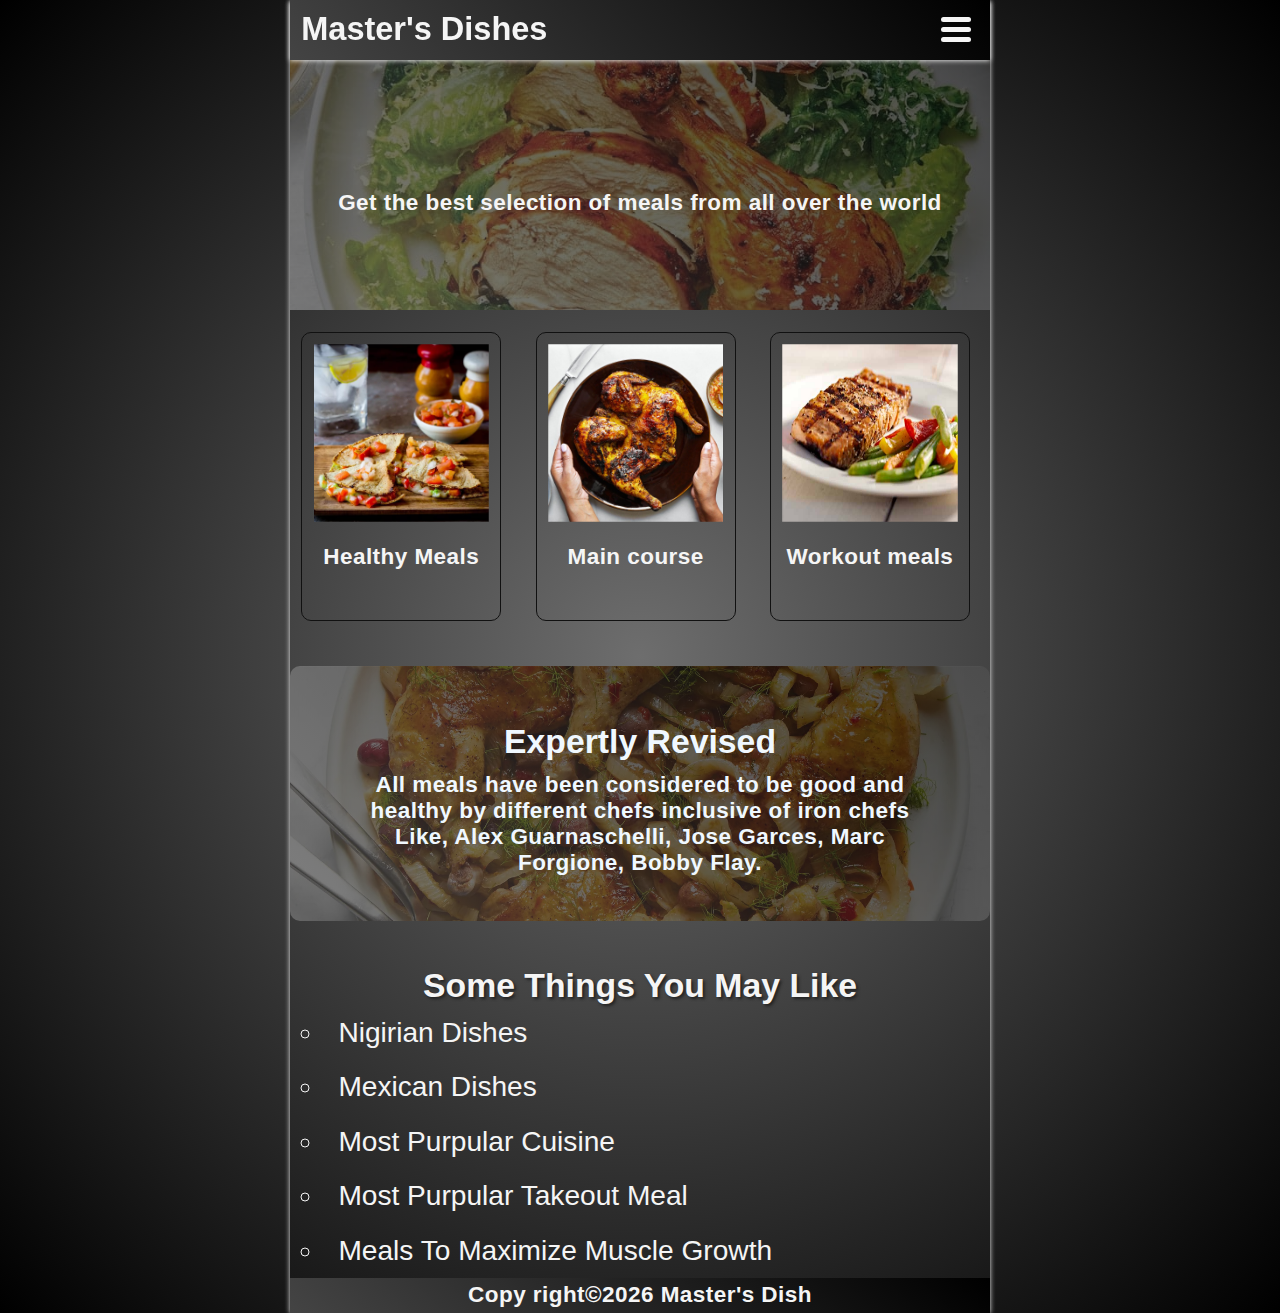
<file: index.html>
<!DOCTYPE html>
<html lang="en">
<head>
    <meta charset="UTF-8">
    <meta name="viewport" content="width=device-width, initial-scale=1.0">
    <meta name="discription" content="This the Home page for the Master's dish Website">
    <meta name="author" content="Excel Odezime">
    <title>Home</title>
    <link rel="stylesheet" href="style.css">
    <link rel="icon" href="faveicon.png">
    <script src="js/main.js" defer></script>
</head>
<body>
    
    <header class="header">
        <section class="header__top-right">
                    <h1 class="header__h1 nowrap">Master's Dishes</h1>

            <button class="menu">
                <div class="menu__icon"></div>
            </button>

        </section>
        <nav class="header__nav">
            <ul class="header__ul">
                <li><a href="m-index.html">Main course</a></li>
                <li><a href="e-index.html">Entrees</a></li>
                <li><a href="d-index.html">Dessertes</a></li>
                <li><a href="h-index.html">Healthy</a></li>
                <li><a href="w-index.html">Workout</a></li>
                <li><a href="src/index.html">About</a></li>
                <li><a href="docs/index.html">Warning</a></li>
            </ul>
        </nav>
    </header>

    <main class="main">

        <section class="hero">
        <p class="hero__p-one"><span class="animate">welcome</span> to <span class="nowrap">Master's Dishes</span></p>
            <p class="hero__p-two">Get the best selection of meals from all over the world</p>
        </section>

        <section class="narration">
            <div class="narration__block">
                
                <section class="meals">
                    <a href="h-index.html">

                    <figure>
                        <img src="img/healthy-ix.jpg" alt="healhty meals" width="750" height="750" loading="lazy">
                        <p>Healthy Meals</p>

                        <figcaption class="offscreen">Healthy Meals</figcaption>
                    </figure>
                    </a>
                </section>
            </div>

            <div class="narration__block">

                <section class="meals">

                    <a href="m-index.html">
                        <figure>
                            <img src="img/main food-xv.jpg" alt="Main course" width="800" height="800" loading="lazy">
                            <p>Main course</p>

                            <figcaption class="offscreen">Main course</figcaption>
                        </figure>
                    </a>
                </section>
            </div>

            <div class="narration__block">

                <section class="meals">
                    
                    <a href="w-index.html">
                        <figure>
                            <img src="img/workout food-ix.jpg" alt="Workout meals" width="600" height="450" loading="lazy">
                            <p>Workout meals</p>

                            <figcaption class="offscreen">Workout meals</figcaption>
                        </figure>
                    </a>
                </section>
            </div>
        </section>

        <section class="little-info">
                <h2 class="little-info__h2">
                    Expertly Revised
                </h2>
                
                <p class="little-info__p">
                    All meals have been considered to be good and healthy by different chefs inclusive of iron chefs Like, Alex Guarnaschelli, Jose Garces, Marc Forgione, Bobby Flay.
                </p>
        </section>
    </main>


    <section class="lower__main">
        <section class="links">
            <h2>Some Things You May Like</h2>
            <ul class="links__ul">
                <li><a href="https://cheflolaskitchen.com/?utm_source=feedspot">Nigirian Dishes</a></li>

                <li><a href="https://www.isabeleats.com/?utm_source=feedspot">Mexican Dishes</a></li>

                <li><a href="https://www.timeout.com/news/move-over-italian-the-world-has-a-new-favourite-cuisine-022223"> Most Purpular Cuisine</a></li>

                <li><a href="https://www.moneybeach.co.uk/the-boardwalk/the-worlds-favourite-takeouts/"> Most Purpular Takeout Meal</a></li>

                <li><a href="https://www.healthline.com/nutrition/26-muscle-building-foods#muscle-building-foods">Meals To Maximize Muscle Growth</a></li>
            </ul>
        </section>
    </section>
    

    <footer>
        <p><span>Copy right&copy;<time id="year"></time></span> Master's Dish</p>
    </footer>
</body>
</html>
</file>
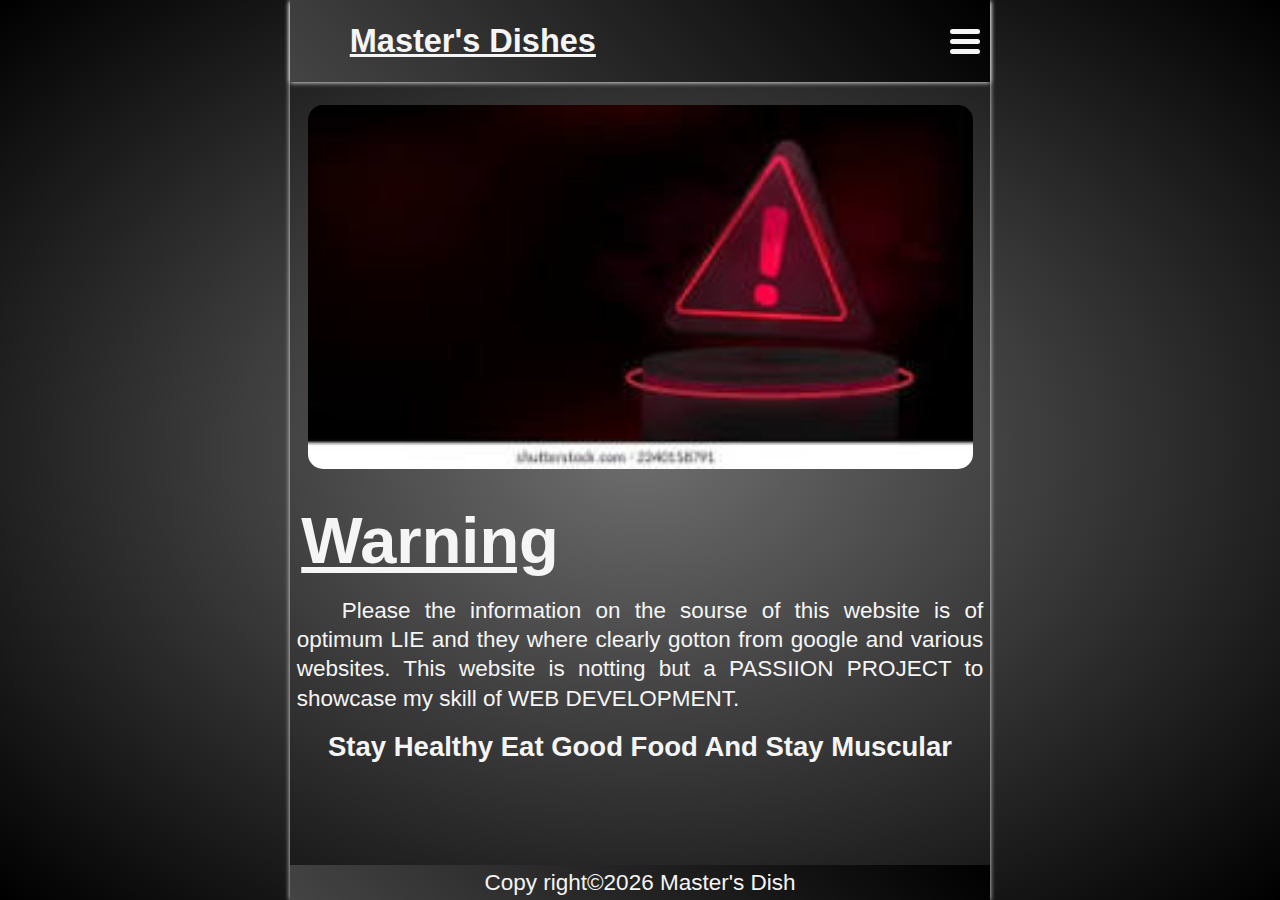
<file: docs/index.html>
<!DOCTYPE html>
<html lang="en">
<head>
    <meta charset="UTF-8">
    <meta name="viewport" content="width=device-width, initial-scale=1.0">
    <meta name="discription" content="This the Warning page for the Master's dish Website">
    <meta name="author" content="Excel Odezime">
    <title>Warning</title>
    <link rel="stylesheet" href="style.css">
    <link rel="icon" href="/faveicon.png">
    <script src="/js/main.js" defer></script>
</head>
<body>
    
    <header class="header">
        <section class="header__top">
            <section class="header__top-left">
                <a href="/index.html">
                    <button class="back">
                        <div class="back__icon"></div>
                    </button>
                </a>

                    <h1 class="header__h1 nowrap">Master's Dishes</h1>
            
            </section>
        <button class="show">
            <div class="show__icon"></div>
        </button>
    </section>
        <nav class="header__nav">
            <ul class="header__ul">
                <li><a href="/m-index.html">Main course</a></li>
                <li><a href="/e-index.html">Entrees</a></li>
                <li><a href="/d-index.html">Dessertes</a></li>
                <li><a href="/h-index.html">Healthy</a></li>
                <li><a href="/w-index.html">Workout</a></li>
                <li><a href="/src/index.html">About</a></li>

            </ul>
        </nav>
    </header>
    <main>
        <section class="hero">
            <figuure class="hero__figure">
                <img src="warning hero.jpg" alt="Warning Sign" width="270" height="148" loading="lazy">
                <figcaption class="offscreen"> Warning sign</figcaption>
            </figuure>
        </section>

        <section class="info">
            <h1>Warning</h1>

            <p>
                Please the information on the sourse of this website is of optimum LIE and they where clearly gotton from google and various websites. This website is notting but a PASSIION  PROJECT to showcase my skill of WEB DEVELOPMENT.
            </p>
        </section>

        <p id="phrase">
            Stay Healthy Eat Good Food And Stay Muscular
        </p>
    </main>
<footer>
    <p><span>Copy right&copy;<time id="year"></time></span> Master's Dish</p>
</footer>
</body>
</html>
</file>
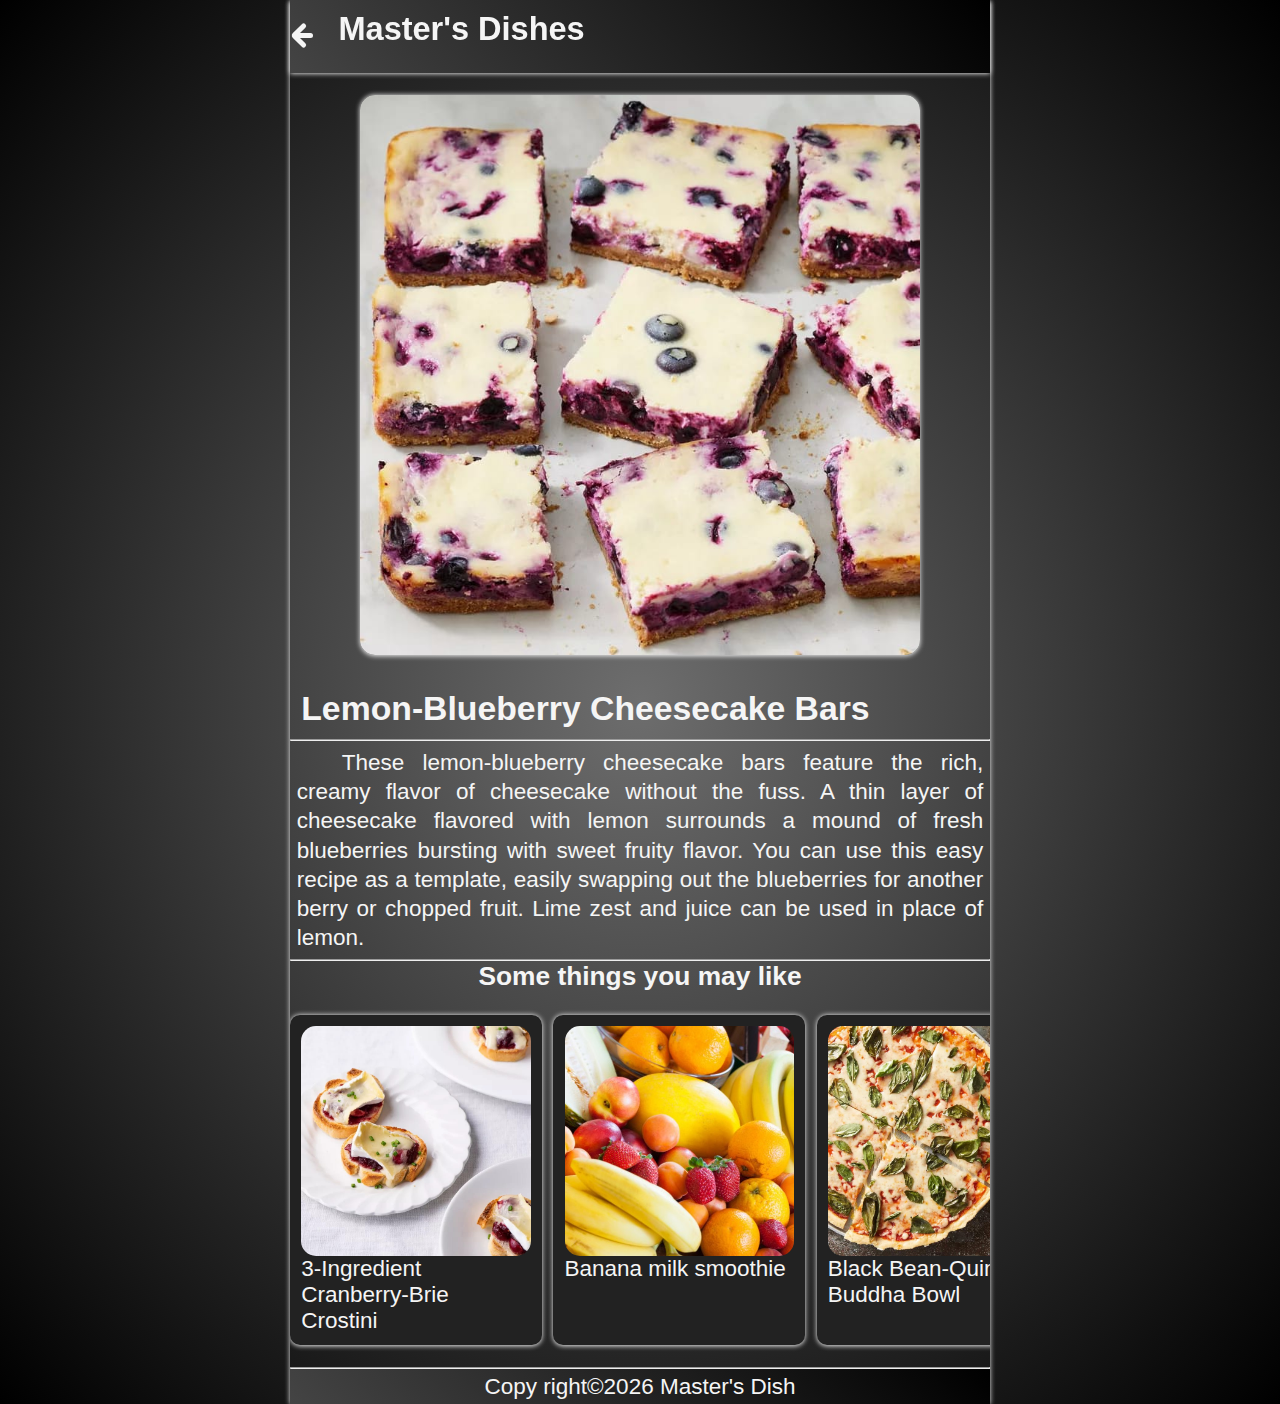
<file: d-food__I.html>
<!DOCTYPE html>
<html lang="en">
<head>
    <meta charset="UTF-8">
    <meta name="viewport" content="width=device-width, initial-scale=1.0">
    <meta name="discription" content="This the Food page for the Master's Dish Website">
    <meta name="author" content="Excel Odezime">
    <title>The Food</title>
    <link rel="stylesheet" href="style/food.css">
    <script src="js/main.js" defer></script>
</head>
<body>
    <header class="header">

        <a href="d-index.html">
            <button class="back">
                <div class="back__icon"></div>
            </button>
        </a>

        <h1 class="header__h1">Master's Dishes</h1>
</header>

    <section class="hero">
            
        <figure>
            <img src="dessert-i.jpg" alt="Lemon-Blueberry Cheesecake Bars" width="750" height="750" loading="lazy">
            <figcaption class="offscreen">Hero of the foods</figcaption>
        </figure>
        <h2 class="hero__h2">Lemon-Blueberry Cheesecake Bars</h2>

    </section>
<hr>
    <main class="main">

        <section class="info">

            <p class="info__p">
                
                These lemon-blueberry cheesecake bars feature the rich, creamy flavor of cheesecake without the fuss. A thin layer of cheesecake flavored with lemon surrounds a mound of fresh blueberries bursting with sweet fruity flavor. You can use this easy recipe as a template, easily swapping out the blueberries for another berry or chopped fruit. Lime zest and juice can be used in place of lemon.
            </p>
        </section>
<hr>

<h3>Some things you may like</h3>
<section class="horizontal-menu">

    <div class="menu-item">

        <a href="e-food__I.html">
            <figure class="image">
                <img src="appetizer-i.jpg" alt="3-Ingredient Cranberry-Brie Crostini" width="" height="" loading="lazy">
                <figcaption class="offscreen">Food-Name</figcaption>
            </figure>

            <p>3-Ingredient Cranberry-Brie Crostini</p>
        </a>
    </div>

    <div class="menu-item">

        <a href="w-food__II.html">
            <figure class="image">
                <img src="workout food-ii.jpg" alt="Banana milk smoothie" width="" height="" loading="lazy">
                <figcaption class="offscreen">Food-Name</figcaption>
            </figure>

            <p>Banana milk smoothie</p>
        </a>
    </div>

    <div class="menu-item">

        <a href="h-food__VII.html">
            <figure class="image">
                <img src="healthy-vii.jpg" alt="Black Bean-Quinoa Buddha Bowl" width="" height="" loading="lazy">
                <figcaption class="offscreen">Food-Name</figcaption>
            </figure>

            <p>Black Bean-Quinoa Buddha Bowl</p>
        </a>
    </div>

    <div class="menu-item">

        <a href="m-food__IX.html">
            <figure class="image">
                <img src="main food-ix.jpg" alt="Habanero BBQ Shrimp" width="" height="" loading="lazy">
                <figcaption class="offscreen">Food-Name</figcaption>
            </figure>

            <p>Habanero BBQ Shrimp</p>
        </a>
    </div>

    <div class="menu-item">

        <a href="m-food__IV.html">
            <figure class="image">
                <img src="main food-iv.webp" alt="Grilled Pizza" width="" height="" loading="lazy">
                <figcaption class="offscreen">Grilled Pizza</figcaption>
            </figure>

            <p>Food-Name</p>
        </a>
    </div>

    <div class="menu-item">

        <a href="w-food__X.html">
            <figure class="image">
                <img src="workout food-x.jpg" alt="Chocolate Milk" width="" height="" loading="lazy">
                <figcaption class="offscreen">Food-Name</figcaption>
            </figure>

            <p>Chocolate Milk</p>
        </a>
    </div>

    <div class="menu-item">

        <a href="h-food__II.html">
            <figure class="image">
                <img src="healthy-ii.jpg" alt="Chickpea Curry (Chhole)" width="" height="" loading="lazy">
                <figcaption class="offscreen">Food-Name</figcaption>
            </figure>

            <p>Chickpea Curry (Chhole)</p>
        </a>
    </div>

    <div class="menu-item">

        <a href="e-food__XI.html">
            <figure class="image">
                <img src="appetizer-xi.jpg" alt="Pear-Pecan Cheese Ball" width="" height="" loading="lazy">
                <figcaption class="offscreen">Food-Name</figcaption>
            </figure>

            <p>Pear-Pecan Cheese Ball</p>
        </a>
    </div>

    <div class="menu-item">

        <a href="m-food__VI.html">
            <figure class="image">
                <img src="main food-vi.webp" alt="Quick Potato Gnocchi" width="" height="" loading="lazy">
                <figcaption class="offscreen">Food-Name</figcaption>
            </figure>

            <p>Quick Potato Gnocchi</p>
        </a>
    </div>

    <div class="menu-item">

        <a href="e-food__XIII.html">
            <figure class="image">
                <img src="appetizer-xiii.jpg" alt="Apricot, Prosciutto & Parmesan Bites" width="" height="" loading="lazy">
                <figcaption class="offscreen">Food-Name</figcaption>
            </figure>

            <p>Apricot, Prosciutto & Parmesan Bites</p>
        </a>
    </div>

    <div class="menu-item">

        <a href="h-food__V.html">
            <figure class="image">
                <img src="healthy-v.jpg" alt="Pesto Ravioli with Spinach & Tomatoes" width="" height="" loading="lazy">
                <figcaption class="offscreen">Food-Name</figcaption>
            </figure>

            <p>Pesto Ravioli with Spinach & Tomatoes</p>
        </a>
    </div>

    <div class="menu-item">

        <a href="m-food__XV.html">
            <figure class="image">
                <img src="main food-xv.jpg" alt="Thai Muslim-Style Grilled Chicken" width="" height="" loading="lazy">
                <figcaption class="offscreen">Food-Name</figcaption>
            </figure>

            <p>Thai Muslim-Style Grilled Chicken</p>
        </a>
    </div>

</section>
    </main>
<hr>
    <footer class="footer">
        <p><span>Copy right&copy;<time id="year"></time></span> Master's Dish</p>
    </footer>
</html>
</file>
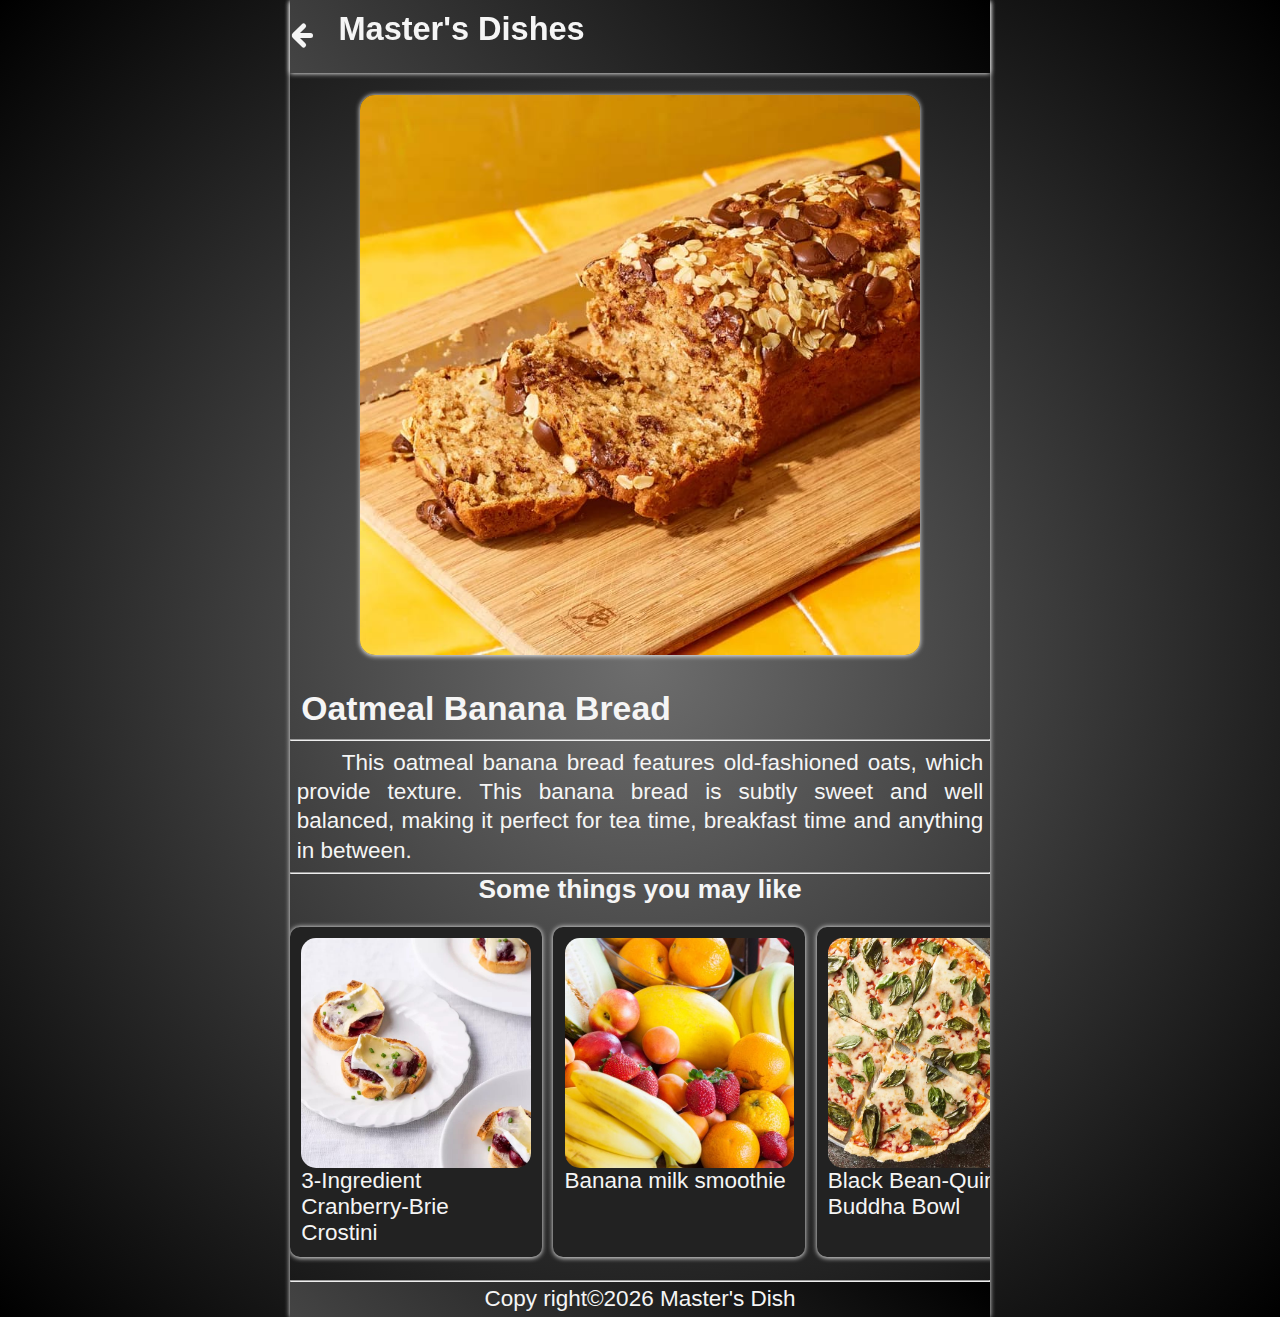
<file: d-food__II.html>
<!DOCTYPE html>
<html lang="en">
<head>
    <meta charset="UTF-8">
    <meta name="viewport" content="width=device-width, initial-scale=1.0">
    <meta name="discription" content="This the Food page for the Master's Dish Website">
    <meta name="author" content="Excel Odezime">
    <title>The Food</title>
    <link rel="stylesheet" href="style/food.css">
    <script src="js/main.js" defer></script>
</head>
<body>
    <header class="header">

        <a href="d-index.html">
            <button class="back">
                <div class="back__icon"></div>
            </button>
        </a>

        <h1 class="header__h1">Master's Dishes</h1>
</header>

    <section class="hero">
            
        <figure>
            <img src="dessert-ii.jpg" alt="Oatmeal Banana Bread" width="750" height="750" loading="lazy">
            <figcaption class="offscreen">Hero of the foods</figcaption>
        </figure>
        <h2 class="hero__h2">Oatmeal Banana Bread</h2>

    </section>
<hr>
    <main class="main">

        <section class="info">

            <p class="info__p">
                
                This oatmeal banana bread features old-fashioned oats, which provide texture. This banana bread is subtly sweet and well balanced, making it perfect for tea time, breakfast time and anything in between.
            </p>
        </section>
<hr>

<h3>Some things you may like</h3>
<section class="horizontal-menu">

    <div class="menu-item">

        <a href="e-food__I.html">
            <figure class="image">
                <img src="appetizer-i.jpg" alt="3-Ingredient Cranberry-Brie Crostini" width="" height="" loading="lazy">
                <figcaption class="offscreen">Food-Name</figcaption>
            </figure>

            <p>3-Ingredient Cranberry-Brie Crostini</p>
        </a>
    </div>

    <div class="menu-item">

        <a href="w-food__II.html">
            <figure class="image">
                <img src="workout food-ii.jpg" alt="Banana milk smoothie" width="" height="" loading="lazy">
                <figcaption class="offscreen">Food-Name</figcaption>
            </figure>

            <p>Banana milk smoothie</p>
        </a>
    </div>

    <div class="menu-item">

        <a href="h-food__VII.html">
            <figure class="image">
                <img src="healthy-vii.jpg" alt="Black Bean-Quinoa Buddha Bowl" width="" height="" loading="lazy">
                <figcaption class="offscreen">Food-Name</figcaption>
            </figure>

            <p>Black Bean-Quinoa Buddha Bowl</p>
        </a>
    </div>

    <div class="menu-item">

        <a href="m-food__IX.html">
            <figure class="image">
                <img src="main food-ix.jpg" alt="Habanero BBQ Shrimp" width="" height="" loading="lazy">
                <figcaption class="offscreen">Food-Name</figcaption>
            </figure>

            <p>Habanero BBQ Shrimp</p>
        </a>
    </div>

    <div class="menu-item">

        <a href="m-food__IV.html">
            <figure class="image">
                <img src="main food-iv.webp" alt="Grilled Pizza" width="" height="" loading="lazy">
                <figcaption class="offscreen">Grilled Pizza</figcaption>
            </figure>

            <p>Food-Name</p>
        </a>
    </div>

    <div class="menu-item">

        <a href="w-food__X.html">
            <figure class="image">
                <img src="workout food-x.jpg" alt="Chocolate Milk" width="" height="" loading="lazy">
                <figcaption class="offscreen">Food-Name</figcaption>
            </figure>

            <p>Chocolate Milk</p>
        </a>
    </div>

    <div class="menu-item">

        <a href="h-food__II.html">
            <figure class="image">
                <img src="healthy-ii.jpg" alt="Chickpea Curry (Chhole)" width="" height="" loading="lazy">
                <figcaption class="offscreen">Food-Name</figcaption>
            </figure>

            <p>Chickpea Curry (Chhole)</p>
        </a>
    </div>

    <div class="menu-item">

        <a href="e-food__XI.html">
            <figure class="image">
                <img src="appetizer-xi.jpg" alt="Pear-Pecan Cheese Ball" width="" height="" loading="lazy">
                <figcaption class="offscreen">Food-Name</figcaption>
            </figure>

            <p>Pear-Pecan Cheese Ball</p>
        </a>
    </div>

    <div class="menu-item">

        <a href="m-food__VI.html">
            <figure class="image">
                <img src="main food-vi.webp" alt="Quick Potato Gnocchi" width="" height="" loading="lazy">
                <figcaption class="offscreen">Food-Name</figcaption>
            </figure>

            <p>Quick Potato Gnocchi</p>
        </a>
    </div>

    <div class="menu-item">

        <a href="e-food__XIII.html">
            <figure class="image">
                <img src="appetizer-xiii.jpg" alt="Apricot, Prosciutto & Parmesan Bites" width="" height="" loading="lazy">
                <figcaption class="offscreen">Food-Name</figcaption>
            </figure>

            <p>Apricot, Prosciutto & Parmesan Bites</p>
        </a>
    </div>

    <div class="menu-item">

        <a href="h-food__V.html">
            <figure class="image">
                <img src="healthy-v.jpg" alt="Pesto Ravioli with Spinach & Tomatoes" width="" height="" loading="lazy">
                <figcaption class="offscreen">Food-Name</figcaption>
            </figure>

            <p>Pesto Ravioli with Spinach & Tomatoes</p>
        </a>
    </div>

    <div class="menu-item">

        <a href="m-food__XV.html">
            <figure class="image">
                <img src="main food-xv.jpg" alt="Thai Muslim-Style Grilled Chicken" width="" height="" loading="lazy">
                <figcaption class="offscreen">Food-Name</figcaption>
            </figure>

            <p>Thai Muslim-Style Grilled Chicken</p>
        </a>
    </div>

</section>
    </main>
<hr>
    <footer class="footer">
        <p><span>Copy right&copy;<time id="year"></time></span> Master's Dish</p>
    </footer>
</html>
</file>
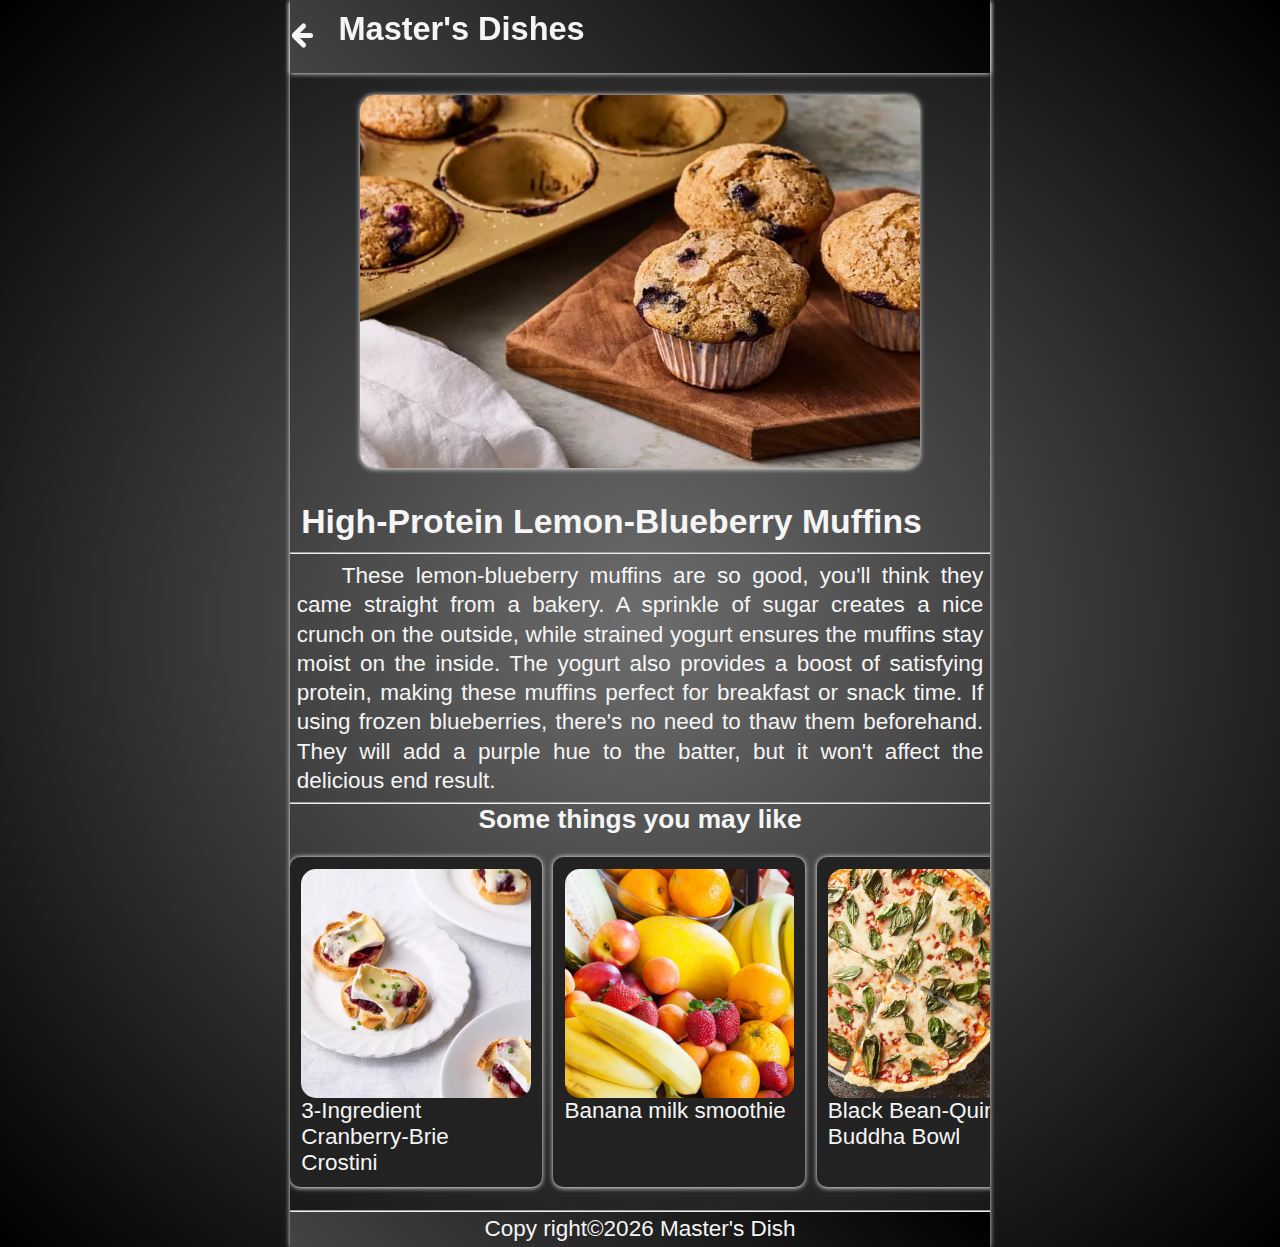
<file: d-food__III.html>
<!DOCTYPE html>
<html lang="en">
<head>
    <meta charset="UTF-8">
    <meta name="viewport" content="width=device-width, initial-scale=1.0">
    <meta name="discription" content="This the Food page for the Master's Dish Website">
    <meta name="author" content="Excel Odezime">
    <title>The Food</title>
    <link rel="stylesheet" href="style/food.css">
    <script src="js/main.js" defer></script>
</head>
<body>
    <header class="header">

        <a href="d-index.html">
            <button class="back">
                <div class="back__icon"></div>
            </button>
        </a>

        <h1 class="header__h1">Master's Dishes</h1>
</header>
    <section class="hero">
            
        <figure>
            <img src="dessert-iii.jpg" alt="High-Protein Lemon-Blueberry Muffins" width="750" height="750" loading="lazy">
            <figcaption class="offscreen">Hero of the foods</figcaption>
        </figure>
        <h2 class="hero__h2">High-Protein Lemon-Blueberry Muffins</h2>

    </section>
<hr>
    <main class="main">

        <section class="info">

            <p class="info__p">
                
                These lemon-blueberry muffins are so good, you'll think they came straight from a bakery. A sprinkle of sugar creates a nice crunch on the outside, while strained yogurt ensures the muffins stay moist on the inside. The yogurt also provides a boost of satisfying protein, making these muffins perfect for breakfast or snack time. If using frozen blueberries, there's no need to thaw them beforehand. They will add a purple hue to the batter, but it won't affect the delicious end result.
            </p>
        </section>
<hr>

<h3>Some things you may like</h3>
<section class="horizontal-menu">

    <div class="menu-item">

        <a href="e-food__I.html">
            <figure class="image">
                <img src="appetizer-i.jpg" alt="3-Ingredient Cranberry-Brie Crostini" width="" height="" loading="lazy">
                <figcaption class="offscreen">Food-Name</figcaption>
            </figure>

            <p>3-Ingredient Cranberry-Brie Crostini</p>
        </a>
    </div>

    <div class="menu-item">

        <a href="w-food__II.html">
            <figure class="image">
                <img src="workout food-ii.jpg" alt="Banana milk smoothie" width="" height="" loading="lazy">
                <figcaption class="offscreen">Food-Name</figcaption>
            </figure>

            <p>Banana milk smoothie</p>
        </a>
    </div>

    <div class="menu-item">

        <a href="h-food__VII.html">
            <figure class="image">
                <img src="healthy-vii.jpg" alt="Black Bean-Quinoa Buddha Bowl" width="" height="" loading="lazy">
                <figcaption class="offscreen">Food-Name</figcaption>
            </figure>

            <p>Black Bean-Quinoa Buddha Bowl</p>
        </a>
    </div>

    <div class="menu-item">

        <a href="m-food__IX.html">
            <figure class="image">
                <img src="main food-ix.jpg" alt="Habanero BBQ Shrimp" width="" height="" loading="lazy">
                <figcaption class="offscreen">Food-Name</figcaption>
            </figure>

            <p>Habanero BBQ Shrimp</p>
        </a>
    </div>

    <div class="menu-item">

        <a href="m-food__IV.html">
            <figure class="image">
                <img src="main food-iv.webp" alt="Grilled Pizza" width="" height="" loading="lazy">
                <figcaption class="offscreen">Grilled Pizza</figcaption>
            </figure>

            <p>Food-Name</p>
        </a>
    </div>

    <div class="menu-item">

        <a href="w-food__X.html">
            <figure class="image">
                <img src="workout food-x.jpg" alt="Chocolate Milk" width="" height="" loading="lazy">
                <figcaption class="offscreen">Food-Name</figcaption>
            </figure>

            <p>Chocolate Milk</p>
        </a>
    </div>

    <div class="menu-item">

        <a href="h-food__II.html">
            <figure class="image">
                <img src="healthy-ii.jpg" alt="Chickpea Curry (Chhole)" width="" height="" loading="lazy">
                <figcaption class="offscreen">Food-Name</figcaption>
            </figure>

            <p>Chickpea Curry (Chhole)</p>
        </a>
    </div>

    <div class="menu-item">

        <a href="e-food__XI.html">
            <figure class="image">
                <img src="appetizer-xi.jpg" alt="Pear-Pecan Cheese Ball" width="" height="" loading="lazy">
                <figcaption class="offscreen">Food-Name</figcaption>
            </figure>

            <p>Pear-Pecan Cheese Ball</p>
        </a>
    </div>

    <div class="menu-item">

        <a href="m-food__VI.html">
            <figure class="image">
                <img src="main food-vi.webp" alt="Quick Potato Gnocchi" width="" height="" loading="lazy">
                <figcaption class="offscreen">Food-Name</figcaption>
            </figure>

            <p>Quick Potato Gnocchi</p>
        </a>
    </div>

    <div class="menu-item">

        <a href="e-food__XIII.html">
            <figure class="image">
                <img src="appetizer-xiii.jpg" alt="Apricot, Prosciutto & Parmesan Bites" width="" height="" loading="lazy">
                <figcaption class="offscreen">Food-Name</figcaption>
            </figure>

            <p>Apricot, Prosciutto & Parmesan Bites</p>
        </a>
    </div>

    <div class="menu-item">

        <a href="h-food__V.html">
            <figure class="image">
                <img src="healthy-v.jpg" alt="Pesto Ravioli with Spinach & Tomatoes" width="" height="" loading="lazy">
                <figcaption class="offscreen">Food-Name</figcaption>
            </figure>

            <p>Pesto Ravioli with Spinach & Tomatoes</p>
        </a>
    </div>

    <div class="menu-item">

        <a href="m-food__XV.html">
            <figure class="image">
                <img src="main food-xv.jpg" alt="Thai Muslim-Style Grilled Chicken" width="" height="" loading="lazy">
                <figcaption class="offscreen">Food-Name</figcaption>
            </figure>

            <p>Thai Muslim-Style Grilled Chicken</p>
        </a>
    </div>

</section>
    </main>
<hr>
    <footer class="footer">
        <p><span>Copy right&copy;<time id="year"></time></span> Master's Dish</p>
    </footer>
</html>
</file>
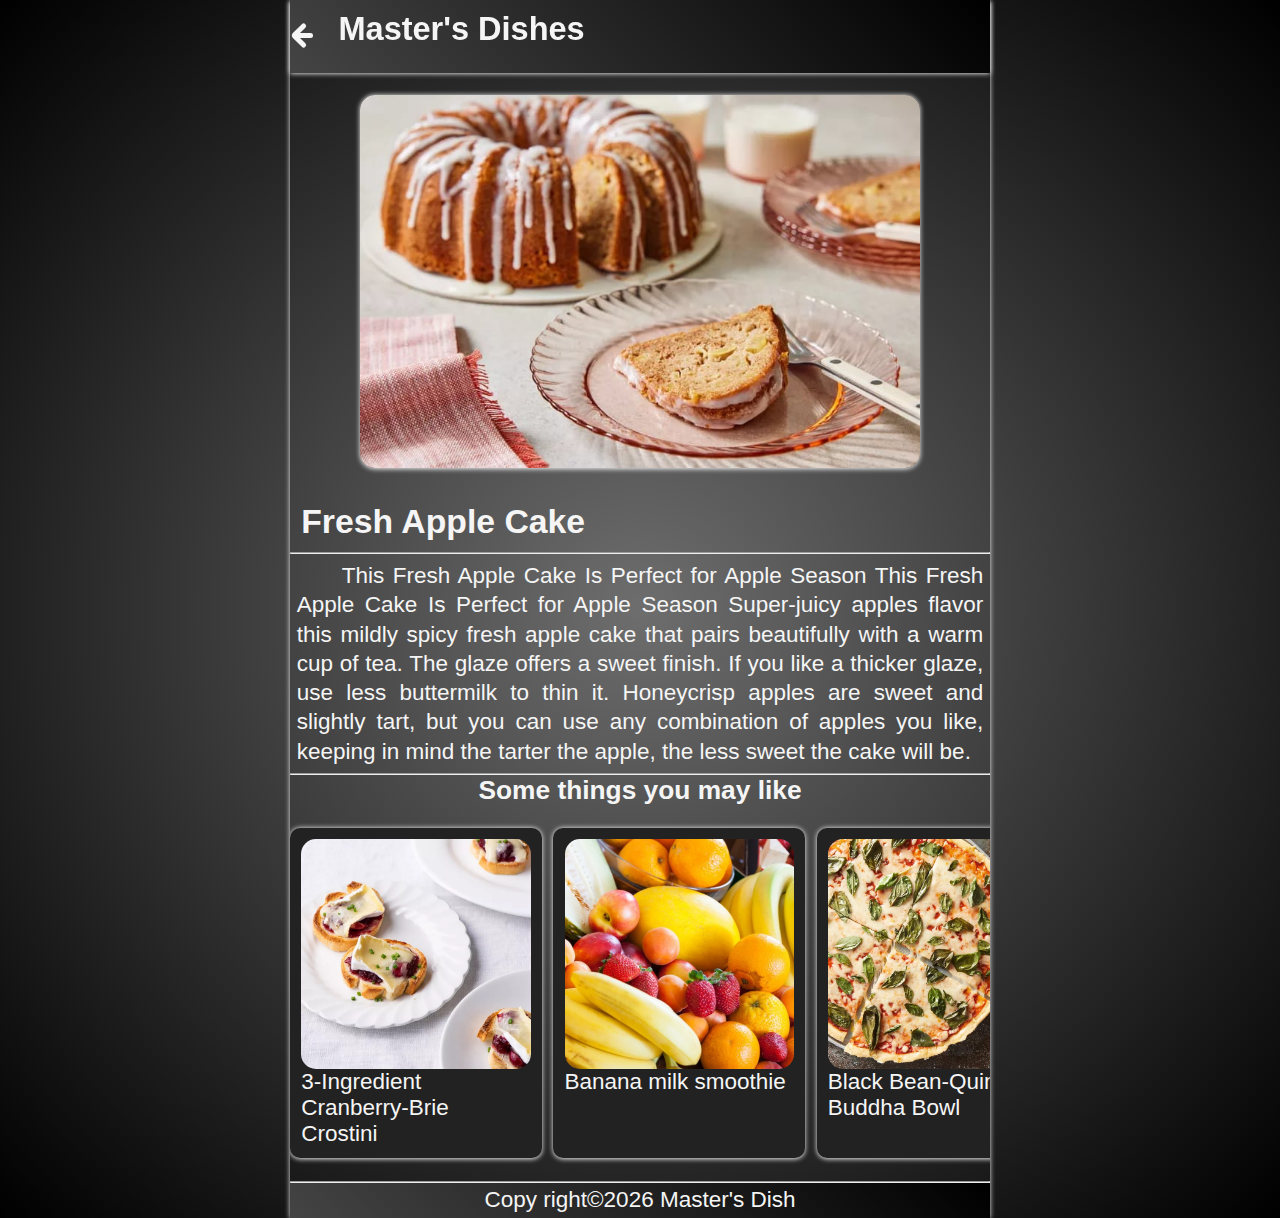
<file: d-food__IV.html>
<!DOCTYPE html>
<html lang="en">
<head>
    <meta charset="UTF-8">
    <meta name="viewport" content="width=device-width, initial-scale=1.0">
    <meta name="discription" content="This the Food page for the Master's Dish Website">
    <meta name="author" content="Excel Odezime">
    <title>The Food</title>
    <link rel="stylesheet" href="style/food.css">
    <script src="js/main.js" defer></script>
</head>
<body>
    <header class="header">

        <a href="d-index.html">
            <button class="back">
                <div class="back__icon"></div>
            </button>
        </a>

        <h1 class="header__h1">Master's Dishes</h1>
</header>

    <section class="hero">
            
        <figure>
            <img src="dessert-iv.jpg" alt="Fresh Apple Cake" width="750" height="750" loading="lazy">
            <figcaption class="offscreen">Hero of the foods</figcaption>
        </figure>
        <h2 class="hero__h2">Fresh Apple Cake</h2>

    </section>
<hr>
    <main class="main">

        <section class="info">

            <p class="info__p">
                
                This Fresh Apple Cake Is Perfect for Apple Season
This Fresh Apple Cake Is Perfect for Apple Season Super-juicy apples flavor this mildly spicy fresh apple cake that pairs beautifully with a warm cup of tea. The glaze offers a sweet finish. If you like a thicker glaze, use less buttermilk to thin it. Honeycrisp apples are sweet and slightly tart, but you can use any combination of apples you like, keeping in mind the tarter the apple, the less sweet the cake will be.
            </p>
        </section>
<hr>

<h3>Some things you may like</h3>
<section class="horizontal-menu">

    <div class="menu-item">

        <a href="e-food__I.html">
            <figure class="image">
                <img src="appetizer-i.jpg" alt="3-Ingredient Cranberry-Brie Crostini" width="" height="" loading="lazy">
                <figcaption class="offscreen">Food-Name</figcaption>
            </figure>

            <p>3-Ingredient Cranberry-Brie Crostini</p>
        </a>
    </div>

    <div class="menu-item">

        <a href="w-food__II.html">
            <figure class="image">
                <img src="workout food-ii.jpg" alt="Banana milk smoothie" width="" height="" loading="lazy">
                <figcaption class="offscreen">Food-Name</figcaption>
            </figure>

            <p>Banana milk smoothie</p>
        </a>
    </div>

    <div class="menu-item">

        <a href="h-food__VII.html">
            <figure class="image">
                <img src="healthy-vii.jpg" alt="Black Bean-Quinoa Buddha Bowl" width="" height="" loading="lazy">
                <figcaption class="offscreen">Food-Name</figcaption>
            </figure>

            <p>Black Bean-Quinoa Buddha Bowl</p>
        </a>
    </div>

    <div class="menu-item">

        <a href="m-food__IX.html">
            <figure class="image">
                <img src="main food-ix.jpg" alt="Habanero BBQ Shrimp" width="" height="" loading="lazy">
                <figcaption class="offscreen">Food-Name</figcaption>
            </figure>

            <p>Habanero BBQ Shrimp</p>
        </a>
    </div>

    <div class="menu-item">

        <a href="m-food__IV.html">
            <figure class="image">
                <img src="main food-iv.webp" alt="Grilled Pizza" width="" height="" loading="lazy">
                <figcaption class="offscreen">Grilled Pizza</figcaption>
            </figure>

            <p>Food-Name</p>
        </a>
    </div>

    <div class="menu-item">

        <a href="w-food__X.html">
            <figure class="image">
                <img src="workout food-x.jpg" alt="Chocolate Milk" width="" height="" loading="lazy">
                <figcaption class="offscreen">Food-Name</figcaption>
            </figure>

            <p>Chocolate Milk</p>
        </a>
    </div>

    <div class="menu-item">

        <a href="h-food__II.html">
            <figure class="image">
                <img src="healthy-ii.jpg" alt="Chickpea Curry (Chhole)" width="" height="" loading="lazy">
                <figcaption class="offscreen">Food-Name</figcaption>
            </figure>

            <p>Chickpea Curry (Chhole)</p>
        </a>
    </div>

    <div class="menu-item">

        <a href="e-food__XI.html">
            <figure class="image">
                <img src="appetizer-xi.jpg" alt="Pear-Pecan Cheese Ball" width="" height="" loading="lazy">
                <figcaption class="offscreen">Food-Name</figcaption>
            </figure>

            <p>Pear-Pecan Cheese Ball</p>
        </a>
    </div>

    <div class="menu-item">

        <a href="m-food__VI.html">
            <figure class="image">
                <img src="main food-vi.webp" alt="Quick Potato Gnocchi" width="" height="" loading="lazy">
                <figcaption class="offscreen">Food-Name</figcaption>
            </figure>

            <p>Quick Potato Gnocchi</p>
        </a>
    </div>

    <div class="menu-item">

        <a href="e-food__XIII.html">
            <figure class="image">
                <img src="appetizer-xiii.jpg" alt="Apricot, Prosciutto & Parmesan Bites" width="" height="" loading="lazy">
                <figcaption class="offscreen">Food-Name</figcaption>
            </figure>

            <p>Apricot, Prosciutto & Parmesan Bites</p>
        </a>
    </div>

    <div class="menu-item">

        <a href="h-food__V.html">
            <figure class="image">
                <img src="healthy-v.jpg" alt="Pesto Ravioli with Spinach & Tomatoes" width="" height="" loading="lazy">
                <figcaption class="offscreen">Food-Name</figcaption>
            </figure>

            <p>Pesto Ravioli with Spinach & Tomatoes</p>
        </a>
    </div>

    <div class="menu-item">

        <a href="m-food__XV.html">
            <figure class="image">
                <img src="main food-xv.jpg" alt="Thai Muslim-Style Grilled Chicken" width="" height="" loading="lazy">
                <figcaption class="offscreen">Food-Name</figcaption>
            </figure>

            <p>Thai Muslim-Style Grilled Chicken</p>
        </a>
    </div>

</section>
    </main>
<hr>
    <footer class="footer">
        <p><span>Copy right&copy;<time id="year"></time></span> Master's Dish</p>
    </footer>
</html>
</file>
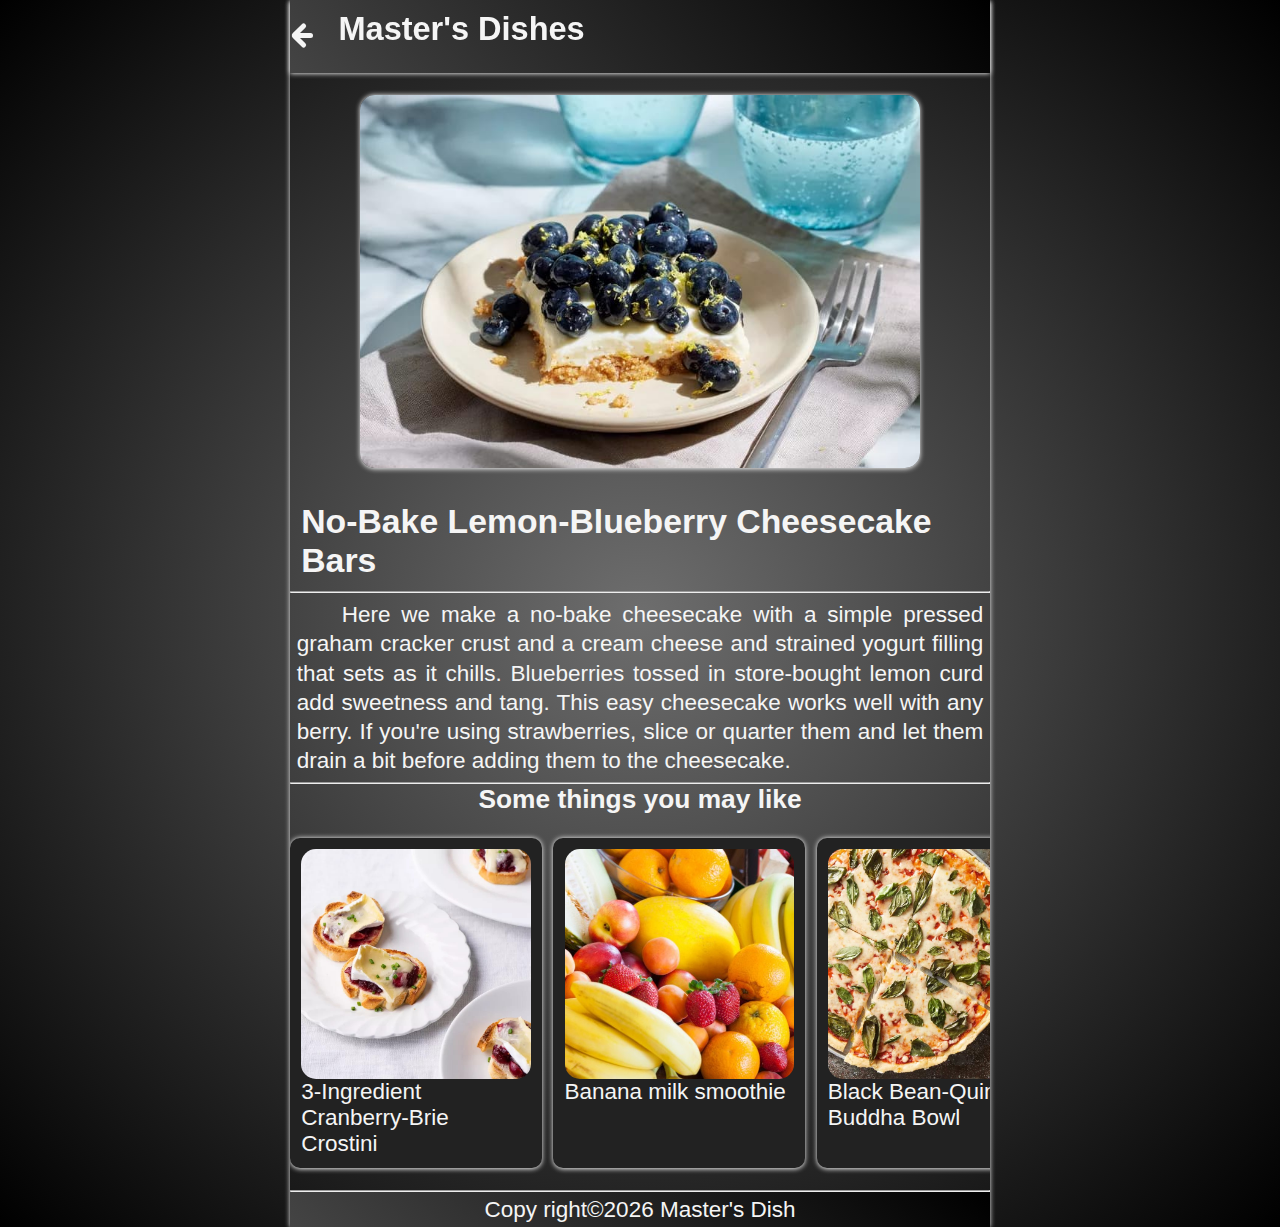
<file: d-food__V.html>
<!DOCTYPE html>
<html lang="en">
<head>
    <meta charset="UTF-8">
    <meta name="viewport" content="width=device-width, initial-scale=1.0">
    <meta name="discription" content="This the Food page for the Master's Dish Website">
    <meta name="author" content="Excel Odezime">
    <title>The Food</title>
    <link rel="stylesheet" href="style/food.css">
    <script src="js/main.js" defer></script>
</head>
<body>
    <header class="header">

        <a href="d-index.html">
            <button class="back">
                <div class="back__icon"></div>
            </button>
        </a>

        <h1 class="header__h1">Master's Dishes</h1>
</header>

    <section class="hero">
            
        <figure>
            <img src="dessert-v.jpg" alt="No-Bake Lemon-Blueberry Cheesecake Bars" width="750" height="750" loading="lazy">
            <figcaption class="offscreen">Hero of the foods</figcaption>
        </figure>
        <h2 class="hero__h2">No-Bake Lemon-Blueberry Cheesecake Bars</h2>

    </section>
<hr>
    <main class="main">

        <section class="info">

            <p class="info__p">
                
                Here we make a no-bake cheesecake with a simple pressed graham cracker crust and a cream cheese and strained yogurt filling that sets as it chills. Blueberries tossed in store-bought lemon curd add sweetness and tang. This easy cheesecake works well with any berry. If you're using strawberries, slice or quarter them and let them drain a bit before adding them to the cheesecake.
            </p>
        </section>
<hr>

<h3>Some things you may like</h3>
<section class="horizontal-menu">

    <div class="menu-item">

        <a href="e-food__I.html">
            <figure class="image">
                <img src="appetizer-i.jpg" alt="3-Ingredient Cranberry-Brie Crostini" width="" height="" loading="lazy">
                <figcaption class="offscreen">Food-Name</figcaption>
            </figure>

            <p>3-Ingredient Cranberry-Brie Crostini</p>
        </a>
    </div>

    <div class="menu-item">

        <a href="w-food__II.html">
            <figure class="image">
                <img src="workout food-ii.jpg" alt="Banana milk smoothie" width="" height="" loading="lazy">
                <figcaption class="offscreen">Food-Name</figcaption>
            </figure>

            <p>Banana milk smoothie</p>
        </a>
    </div>

    <div class="menu-item">

        <a href="h-food__VII.html">
            <figure class="image">
                <img src="healthy-vii.jpg" alt="Black Bean-Quinoa Buddha Bowl" width="" height="" loading="lazy">
                <figcaption class="offscreen">Food-Name</figcaption>
            </figure>

            <p>Black Bean-Quinoa Buddha Bowl</p>
        </a>
    </div>

    <div class="menu-item">

        <a href="m-food__IX.html">
            <figure class="image">
                <img src="main food-ix.jpg" alt="Habanero BBQ Shrimp" width="" height="" loading="lazy">
                <figcaption class="offscreen">Food-Name</figcaption>
            </figure>

            <p>Habanero BBQ Shrimp</p>
        </a>
    </div>

    <div class="menu-item">

        <a href="m-food__IV.html">
            <figure class="image">
                <img src="main food-iv.webp" alt="Grilled Pizza" width="" height="" loading="lazy">
                <figcaption class="offscreen">Grilled Pizza</figcaption>
            </figure>

            <p>Food-Name</p>
        </a>
    </div>

    <div class="menu-item">

        <a href="w-food__X.html">
            <figure class="image">
                <img src="workout food-x.jpg" alt="Chocolate Milk" width="" height="" loading="lazy">
                <figcaption class="offscreen">Food-Name</figcaption>
            </figure>

            <p>Chocolate Milk</p>
        </a>
    </div>

    <div class="menu-item">

        <a href="h-food__II.html">
            <figure class="image">
                <img src="healthy-ii.jpg" alt="Chickpea Curry (Chhole)" width="" height="" loading="lazy">
                <figcaption class="offscreen">Food-Name</figcaption>
            </figure>

            <p>Chickpea Curry (Chhole)</p>
        </a>
    </div>

    <div class="menu-item">

        <a href="e-food__XI.html">
            <figure class="image">
                <img src="appetizer-xi.jpg" alt="Pear-Pecan Cheese Ball" width="" height="" loading="lazy">
                <figcaption class="offscreen">Food-Name</figcaption>
            </figure>

            <p>Pear-Pecan Cheese Ball</p>
        </a>
    </div>

    <div class="menu-item">

        <a href="m-food__VI.html">
            <figure class="image">
                <img src="main food-vi.webp" alt="Quick Potato Gnocchi" width="" height="" loading="lazy">
                <figcaption class="offscreen">Food-Name</figcaption>
            </figure>

            <p>Quick Potato Gnocchi</p>
        </a>
    </div>

    <div class="menu-item">

        <a href="e-food__XIII.html">
            <figure class="image">
                <img src="appetizer-xiii.jpg" alt="Apricot, Prosciutto & Parmesan Bites" width="" height="" loading="lazy">
                <figcaption class="offscreen">Food-Name</figcaption>
            </figure>

            <p>Apricot, Prosciutto & Parmesan Bites</p>
        </a>
    </div>

    <div class="menu-item">

        <a href="h-food__V.html">
            <figure class="image">
                <img src="healthy-v.jpg" alt="Pesto Ravioli with Spinach & Tomatoes" width="" height="" loading="lazy">
                <figcaption class="offscreen">Food-Name</figcaption>
            </figure>

            <p>Pesto Ravioli with Spinach & Tomatoes</p>
        </a>
    </div>

    <div class="menu-item">

        <a href="m-food__XV.html">
            <figure class="image">
                <img src="main food-xv.jpg" alt="Thai Muslim-Style Grilled Chicken" width="" height="" loading="lazy">
                <figcaption class="offscreen">Food-Name</figcaption>
            </figure>

            <p>Thai Muslim-Style Grilled Chicken</p>
        </a>
    </div>

</section>
    </main>
<hr>
    <footer class="footer">
        <p><span>Copy right&copy;<time id="year"></time></span> Master's Dish</p>
    </footer>
</html>
</file>
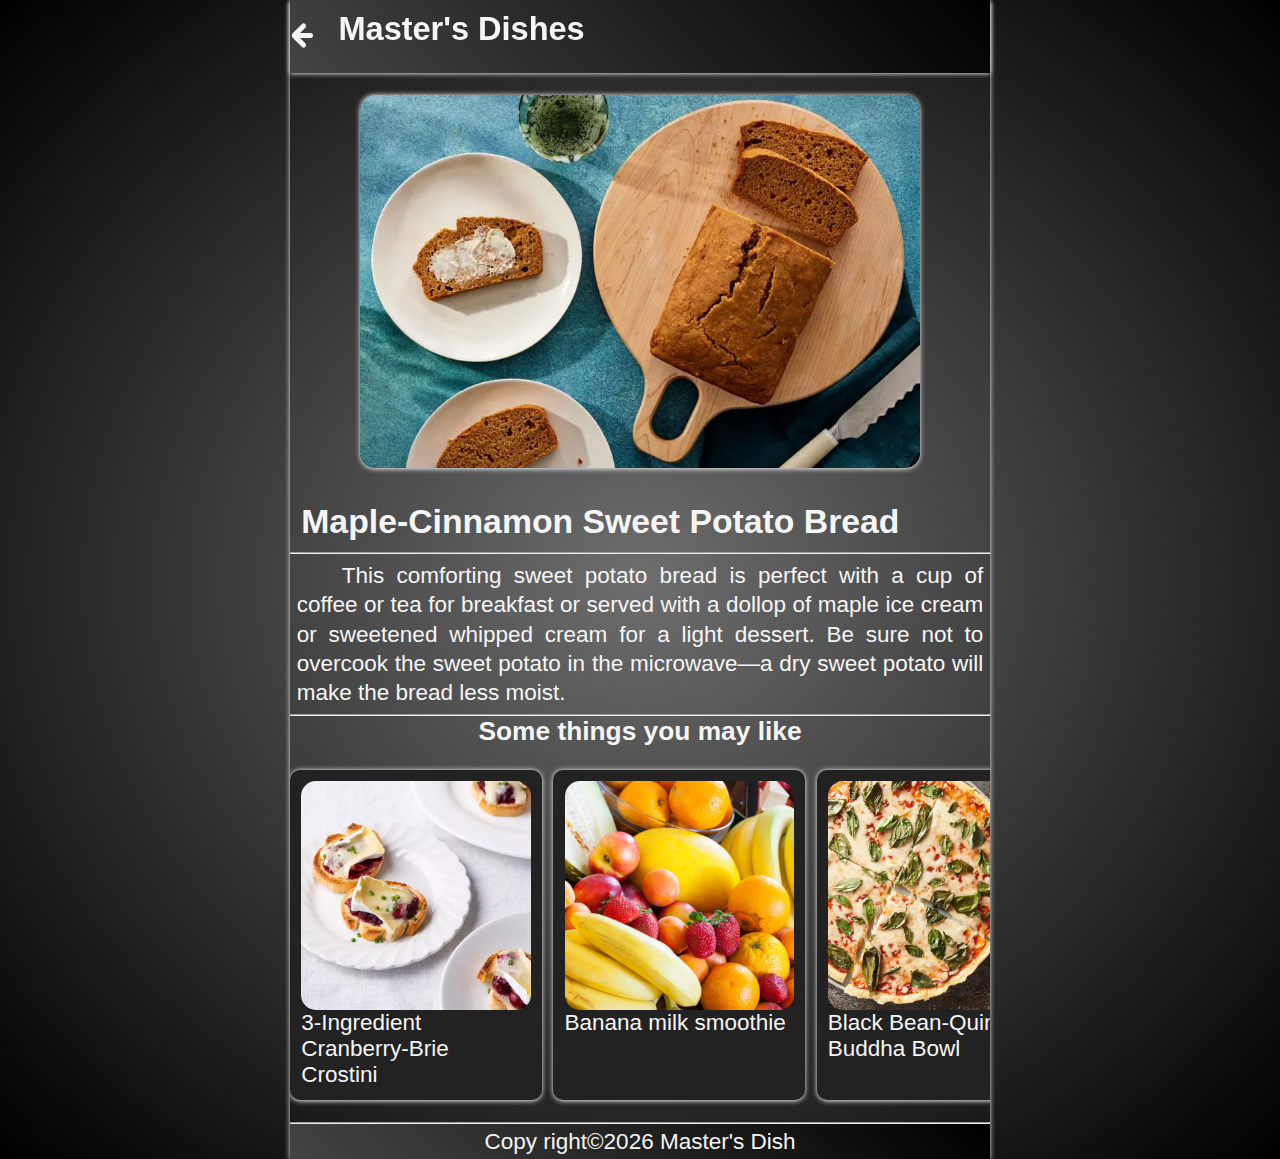
<file: d-food__VI.html>
<!DOCTYPE html>
<html lang="en">
<head>
    <meta charset="UTF-8">
    <meta name="viewport" content="width=device-width, initial-scale=1.0">
    <meta name="discription" content="This the Food page for the Master's Dish Website">
    <meta name="author" content="Excel Odezime">
    <title>The Food</title>
    <link rel="stylesheet" href="style/food.css">
    <script src="js/main.js" defer></script>
</head>
<body>
    <header class="header">

        <a href="d-index.html">
            <button class="back">
                <div class="back__icon"></div>
            </button>
        </a>

        <h1 class="header__h1">Master's Dishes</h1>
</header>

    <section class="hero">
            
        <figure>
            <img src="dessert-vi.jpg" alt="Maple-Cinnamon Sweet Potato Bread" width="750" height="750" loading="lazy">
            <figcaption class="offscreen">Hero of the foods</figcaption>
        </figure>
        <h2 class="hero__h2">Maple-Cinnamon Sweet Potato Bread</h2>

    </section>
<hr>
    <main class="main">

        <section class="info">

            <p class="info__p">
                
                This comforting sweet potato bread is perfect with a cup of coffee or tea for breakfast or served with a dollop of maple ice cream or sweetened whipped cream for a light dessert. Be sure not to overcook the sweet potato in the microwave—a dry sweet potato will make the bread less moist.
            </p>
        </section>
<hr>

<h3>Some things you may like</h3>
<section class="horizontal-menu">

    <div class="menu-item">

        <a href="e-food__I.html">
            <figure class="image">
                <img src="appetizer-i.jpg" alt="3-Ingredient Cranberry-Brie Crostini" width="" height="" loading="lazy">
                <figcaption class="offscreen">Food-Name</figcaption>
            </figure>

            <p>3-Ingredient Cranberry-Brie Crostini</p>
        </a>
    </div>

    <div class="menu-item">

        <a href="w-food__II.html">
            <figure class="image">
                <img src="workout food-ii.jpg" alt="Banana milk smoothie" width="" height="" loading="lazy">
                <figcaption class="offscreen">Food-Name</figcaption>
            </figure>

            <p>Banana milk smoothie</p>
        </a>
    </div>

    <div class="menu-item">

        <a href="h-food__VII.html">
            <figure class="image">
                <img src="healthy-vii.jpg" alt="Black Bean-Quinoa Buddha Bowl" width="" height="" loading="lazy">
                <figcaption class="offscreen">Food-Name</figcaption>
            </figure>

            <p>Black Bean-Quinoa Buddha Bowl</p>
        </a>
    </div>

    <div class="menu-item">

        <a href="m-food__IX.html">
            <figure class="image">
                <img src="main food-ix.jpg" alt="Habanero BBQ Shrimp" width="" height="" loading="lazy">
                <figcaption class="offscreen">Food-Name</figcaption>
            </figure>

            <p>Habanero BBQ Shrimp</p>
        </a>
    </div>

    <div class="menu-item">

        <a href="m-food__IV.html">
            <figure class="image">
                <img src="main food-iv.webp" alt="Grilled Pizza" width="" height="" loading="lazy">
                <figcaption class="offscreen">Grilled Pizza</figcaption>
            </figure>

            <p>Food-Name</p>
        </a>
    </div>

    <div class="menu-item">

        <a href="w-food__X.html">
            <figure class="image">
                <img src="workout food-x.jpg" alt="Chocolate Milk" width="" height="" loading="lazy">
                <figcaption class="offscreen">Food-Name</figcaption>
            </figure>

            <p>Chocolate Milk</p>
        </a>
    </div>

    <div class="menu-item">

        <a href="h-food__II.html">
            <figure class="image">
                <img src="healthy-ii.jpg" alt="Chickpea Curry (Chhole)" width="" height="" loading="lazy">
                <figcaption class="offscreen">Food-Name</figcaption>
            </figure>

            <p>Chickpea Curry (Chhole)</p>
        </a>
    </div>

    <div class="menu-item">

        <a href="e-food__XI.html">
            <figure class="image">
                <img src="appetizer-xi.jpg" alt="Pear-Pecan Cheese Ball" width="" height="" loading="lazy">
                <figcaption class="offscreen">Food-Name</figcaption>
            </figure>

            <p>Pear-Pecan Cheese Ball</p>
        </a>
    </div>

    <div class="menu-item">

        <a href="m-food__VI.html">
            <figure class="image">
                <img src="main food-vi.webp" alt="Quick Potato Gnocchi" width="" height="" loading="lazy">
                <figcaption class="offscreen">Food-Name</figcaption>
            </figure>

            <p>Quick Potato Gnocchi</p>
        </a>
    </div>

    <div class="menu-item">

        <a href="e-food__XIII.html">
            <figure class="image">
                <img src="appetizer-xiii.jpg" alt="Apricot, Prosciutto & Parmesan Bites" width="" height="" loading="lazy">
                <figcaption class="offscreen">Food-Name</figcaption>
            </figure>

            <p>Apricot, Prosciutto & Parmesan Bites</p>
        </a>
    </div>

    <div class="menu-item">

        <a href="h-food__V.html">
            <figure class="image">
                <img src="healthy-v.jpg" alt="Pesto Ravioli with Spinach & Tomatoes" width="" height="" loading="lazy">
                <figcaption class="offscreen">Food-Name</figcaption>
            </figure>

            <p>Pesto Ravioli with Spinach & Tomatoes</p>
        </a>
    </div>

    <div class="menu-item">

        <a href="m-food__XV.html">
            <figure class="image">
                <img src="main food-xv.jpg" alt="Thai Muslim-Style Grilled Chicken" width="" height="" loading="lazy">
                <figcaption class="offscreen">Food-Name</figcaption>
            </figure>

            <p>Thai Muslim-Style Grilled Chicken</p>
        </a>
    </div>

</section>
    </main>
<hr>
    <footer class="footer">
        <p><span>Copy right&copy;<time id="year"></time></span> Master's Dish</p>
    </footer>
</html>
</file>
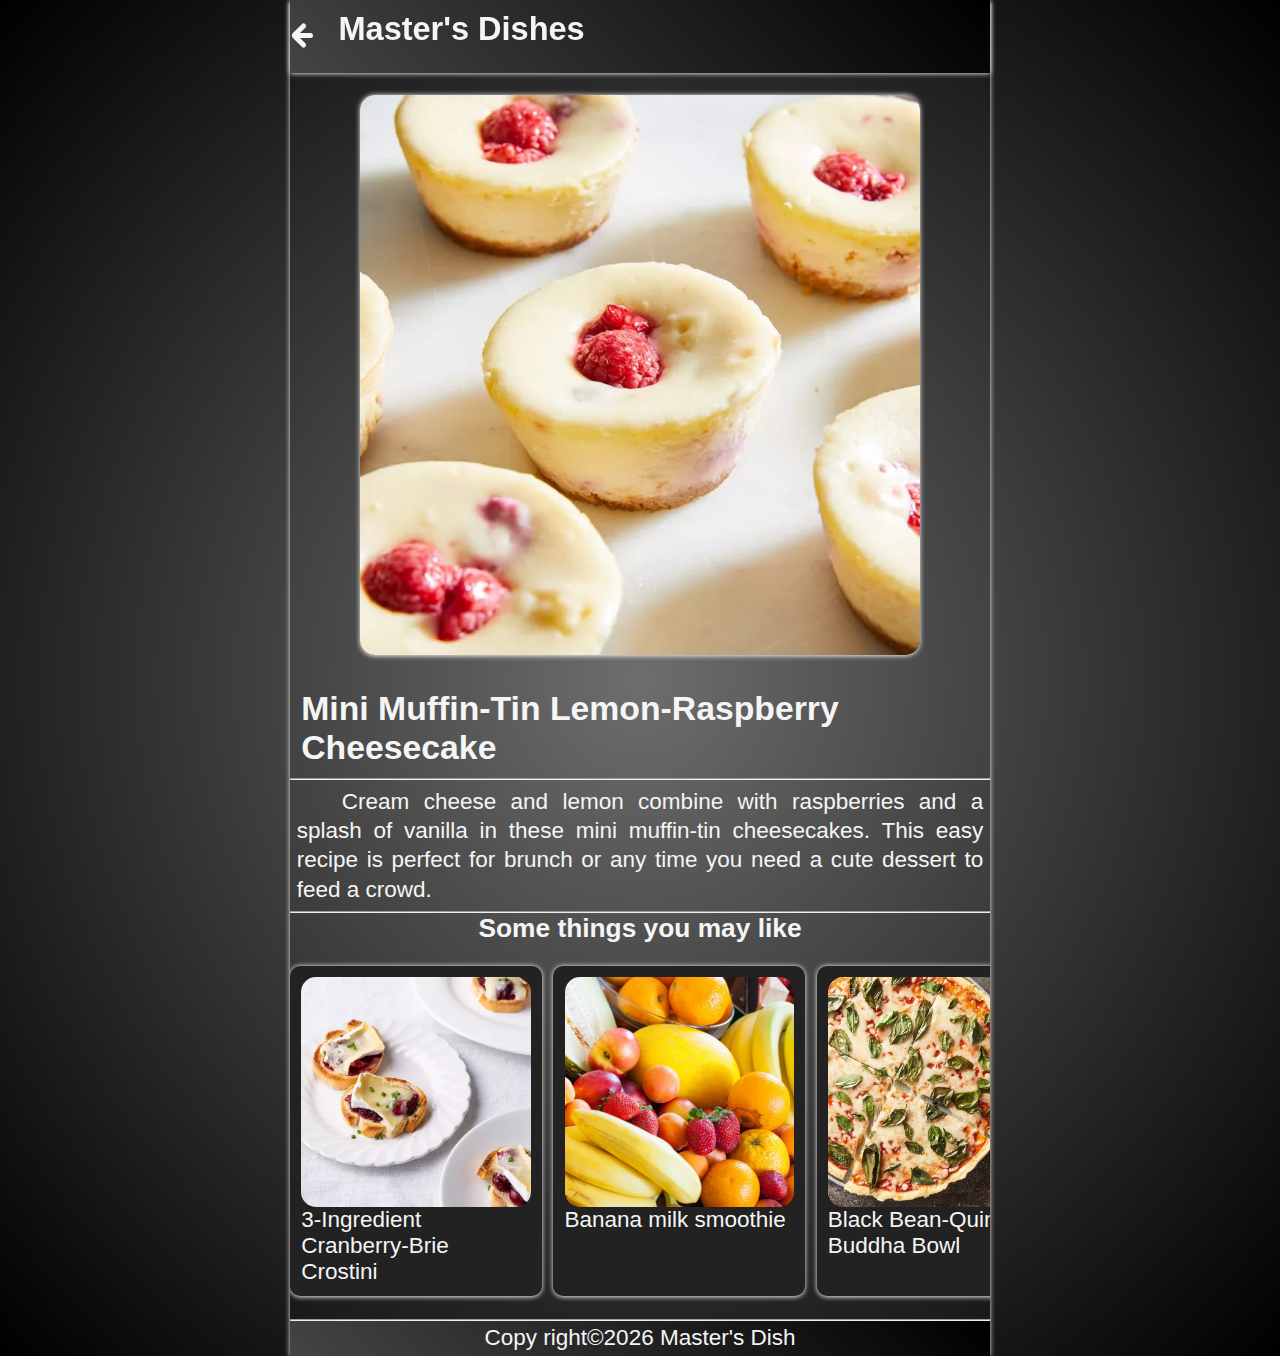
<file: d-food__VII.html>
<!DOCTYPE html>
<html lang="en">
<head>
    <meta charset="UTF-8">
    <meta name="viewport" content="width=device-width, initial-scale=1.0">
    <meta name="discription" content="This the Food page for the Master's Dish Website">
    <meta name="author" content="Excel Odezime">
    <title>The Food</title>
    <link rel="stylesheet" href="style/food.css">
    <script src="js/main.js" defer></script>
</head>
<body>
    <header class="header">

        <a href="d-index.html">
            <button class="back">
                <div class="back__icon"></div>
            </button>
        </a>

        <h1 class="header__h1">Master's Dishes</h1>
</header>

    <section class="hero">
            
        <figure>
            <img src="dessert-vii.jpg" alt="Mini Muffin-Tin Lemon-Raspberry Cheesecake" width="750" height="750" loading="lazy">
            <figcaption class="offscreen">Hero of the foods</figcaption>
        </figure>
        <h2 class="hero__h2">Mini Muffin-Tin Lemon-Raspberry Cheesecake</h2>

    </section>
<hr>
    <main class="main">

        <section class="info">

            <p class="info__p">
                
                Cream cheese and lemon combine with raspberries and a splash of vanilla in these mini muffin-tin cheesecakes. This easy recipe is perfect for brunch or any time you need a cute dessert to feed a crowd.
            </p>
        </section>
<hr>

<h3>Some things you may like</h3>
<section class="horizontal-menu">

    <div class="menu-item">

        <a href="e-food__I.html">
            <figure class="image">
                <img src="appetizer-i.jpg" alt="3-Ingredient Cranberry-Brie Crostini" width="" height="" loading="lazy">
                <figcaption class="offscreen">Food-Name</figcaption>
            </figure>

            <p>3-Ingredient Cranberry-Brie Crostini</p>
        </a>
    </div>

    <div class="menu-item">

        <a href="w-food__II.html">
            <figure class="image">
                <img src="workout food-ii.jpg" alt="Banana milk smoothie" width="" height="" loading="lazy">
                <figcaption class="offscreen">Food-Name</figcaption>
            </figure>

            <p>Banana milk smoothie</p>
        </a>
    </div>

    <div class="menu-item">

        <a href="h-food__VII.html">
            <figure class="image">
                <img src="healthy-vii.jpg" alt="Black Bean-Quinoa Buddha Bowl" width="" height="" loading="lazy">
                <figcaption class="offscreen">Food-Name</figcaption>
            </figure>

            <p>Black Bean-Quinoa Buddha Bowl</p>
        </a>
    </div>

    <div class="menu-item">

        <a href="m-food__IX.html">
            <figure class="image">
                <img src="main food-ix.jpg" alt="Habanero BBQ Shrimp" width="" height="" loading="lazy">
                <figcaption class="offscreen">Food-Name</figcaption>
            </figure>

            <p>Habanero BBQ Shrimp</p>
        </a>
    </div>

    <div class="menu-item">

        <a href="m-food__IV.html">
            <figure class="image">
                <img src="main food-iv.webp" alt="Grilled Pizza" width="" height="" loading="lazy">
                <figcaption class="offscreen">Grilled Pizza</figcaption>
            </figure>

            <p>Food-Name</p>
        </a>
    </div>

    <div class="menu-item">

        <a href="w-food__X.html">
            <figure class="image">
                <img src="workout food-x.jpg" alt="Chocolate Milk" width="" height="" loading="lazy">
                <figcaption class="offscreen">Food-Name</figcaption>
            </figure>

            <p>Chocolate Milk</p>
        </a>
    </div>

    <div class="menu-item">

        <a href="h-food__II.html">
            <figure class="image">
                <img src="healthy-ii.jpg" alt="Chickpea Curry (Chhole)" width="" height="" loading="lazy">
                <figcaption class="offscreen">Food-Name</figcaption>
            </figure>

            <p>Chickpea Curry (Chhole)</p>
        </a>
    </div>

    <div class="menu-item">

        <a href="e-food__XI.html">
            <figure class="image">
                <img src="appetizer-xi.jpg" alt="Pear-Pecan Cheese Ball" width="" height="" loading="lazy">
                <figcaption class="offscreen">Food-Name</figcaption>
            </figure>

            <p>Pear-Pecan Cheese Ball</p>
        </a>
    </div>

    <div class="menu-item">

        <a href="m-food__VI.html">
            <figure class="image">
                <img src="main food-vi.webp" alt="Quick Potato Gnocchi" width="" height="" loading="lazy">
                <figcaption class="offscreen">Food-Name</figcaption>
            </figure>

            <p>Quick Potato Gnocchi</p>
        </a>
    </div>

    <div class="menu-item">

        <a href="e-food__XIII.html">
            <figure class="image">
                <img src="appetizer-xiii.jpg" alt="Apricot, Prosciutto & Parmesan Bites" width="" height="" loading="lazy">
                <figcaption class="offscreen">Food-Name</figcaption>
            </figure>

            <p>Apricot, Prosciutto & Parmesan Bites</p>
        </a>
    </div>

    <div class="menu-item">

        <a href="h-food__V.html">
            <figure class="image">
                <img src="healthy-v.jpg" alt="Pesto Ravioli with Spinach & Tomatoes" width="" height="" loading="lazy">
                <figcaption class="offscreen">Food-Name</figcaption>
            </figure>

            <p>Pesto Ravioli with Spinach & Tomatoes</p>
        </a>
    </div>

    <div class="menu-item">

        <a href="m-food__XV.html">
            <figure class="image">
                <img src="main food-xv.jpg" alt="Thai Muslim-Style Grilled Chicken" width="" height="" loading="lazy">
                <figcaption class="offscreen">Food-Name</figcaption>
            </figure>

            <p>Thai Muslim-Style Grilled Chicken</p>
        </a>
    </div>

</section>
    </main>
<hr>
    <footer class="footer">
        <p><span>Copy right&copy;<time id="year"></time></span> Master's Dish</p>
    </footer>
</html>
</file>
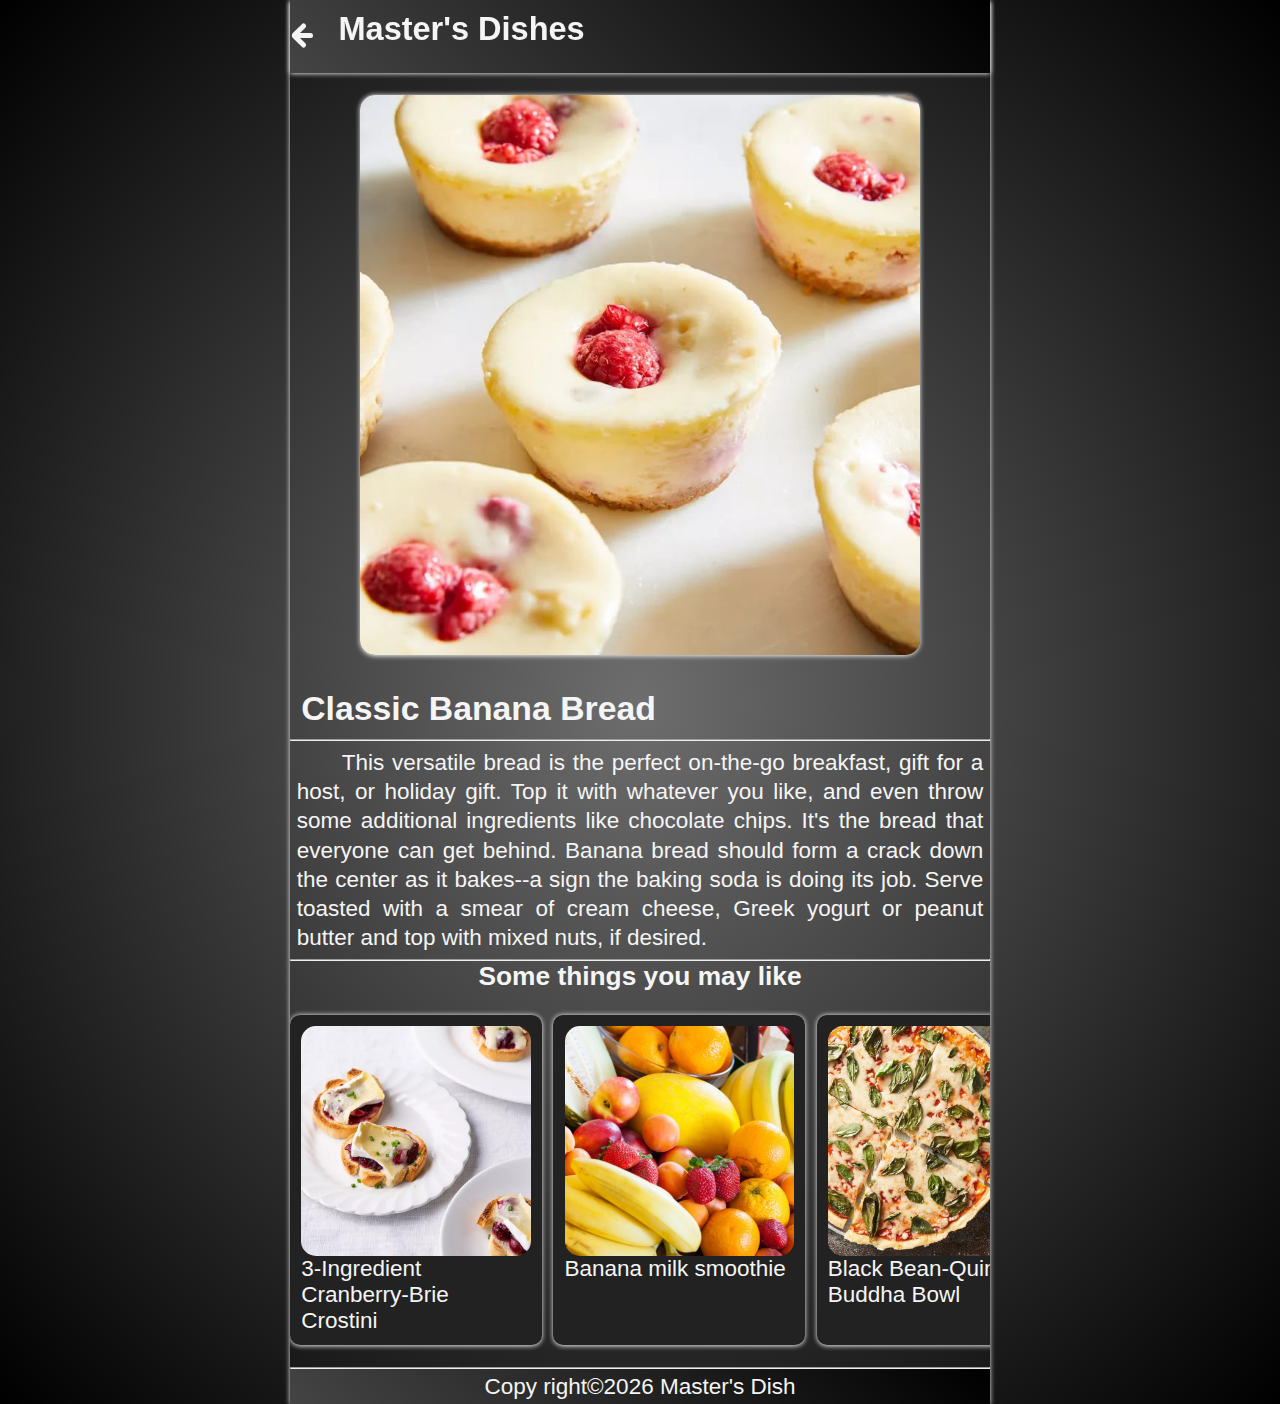
<file: d-food__VIII.html>
<!DOCTYPE html>
<html lang="en">
<head>
    <meta charset="UTF-8">
    <meta name="viewport" content="width=device-width, initial-scale=1.0">
    <meta name="discription" content="This the Food page for the Master's Dish Website">
    <meta name="author" content="Excel Odezime">
    <title>The Food</title>
    <link rel="stylesheet" href="style/food.css">
    <script src="js/main.js" defer></script>
</head>
<body>
    <header class="header">

        <a href="d-index.html">
            <button class="back">
                <div class="back__icon"></div>
            </button>
        </a>

        <h1 class="header__h1">Master's Dishes</h1>
</header>

    <section class="hero">
            
        <figure>
            <img src="dessert-vii.jpg" alt="Classic Banana Bread" width="750" height="750" loading="lazy">
            <figcaption class="offscreen">Hero of the foods</figcaption>
        </figure>
        <h2 class="hero__h2">Classic Banana Bread</h2>

    </section>
<hr>
    <main class="main">

        <section class="info">

            <p class="info__p">
                
                This versatile bread is the perfect on-the-go breakfast, gift for a host, or holiday gift. Top it with whatever you like, and even throw some additional ingredients like chocolate chips. It's the bread that everyone can get behind.  Banana bread should form a crack down the center as it bakes--a sign the baking soda is doing its job. Serve toasted with a smear of cream cheese, Greek yogurt or peanut butter and top with mixed nuts, if desired.
            </p>
        </section>
<hr>

<h3>Some things you may like</h3>
<section class="horizontal-menu">

    <div class="menu-item">

        <a href="e-food__I.html">
            <figure class="image">
                <img src="appetizer-i.jpg" alt="3-Ingredient Cranberry-Brie Crostini" width="" height="" loading="lazy">
                <figcaption class="offscreen">Food-Name</figcaption>
            </figure>

            <p>3-Ingredient Cranberry-Brie Crostini</p>
        </a>
    </div>

    <div class="menu-item">

        <a href="w-food__II.html">
            <figure class="image">
                <img src="workout food-ii.jpg" alt="Banana milk smoothie" width="" height="" loading="lazy">
                <figcaption class="offscreen">Food-Name</figcaption>
            </figure>

            <p>Banana milk smoothie</p>
        </a>
    </div>

    <div class="menu-item">

        <a href="h-food__VII.html">
            <figure class="image">
                <img src="healthy-vii.jpg" alt="Black Bean-Quinoa Buddha Bowl" width="" height="" loading="lazy">
                <figcaption class="offscreen">Food-Name</figcaption>
            </figure>

            <p>Black Bean-Quinoa Buddha Bowl</p>
        </a>
    </div>

    <div class="menu-item">

        <a href="m-food__IX.html">
            <figure class="image">
                <img src="main food-ix.jpg" alt="Habanero BBQ Shrimp" width="" height="" loading="lazy">
                <figcaption class="offscreen">Food-Name</figcaption>
            </figure>

            <p>Habanero BBQ Shrimp</p>
        </a>
    </div>

    <div class="menu-item">

        <a href="m-food__IV.html">
            <figure class="image">
                <img src="main food-iv.webp" alt="Grilled Pizza" width="" height="" loading="lazy">
                <figcaption class="offscreen">Grilled Pizza</figcaption>
            </figure>

            <p>Food-Name</p>
        </a>
    </div>

    <div class="menu-item">

        <a href="w-food__X.html">
            <figure class="image">
                <img src="workout food-x.jpg" alt="Chocolate Milk" width="" height="" loading="lazy">
                <figcaption class="offscreen">Food-Name</figcaption>
            </figure>

            <p>Chocolate Milk</p>
        </a>
    </div>

    <div class="menu-item">

        <a href="h-food__II.html">
            <figure class="image">
                <img src="healthy-ii.jpg" alt="Chickpea Curry (Chhole)" width="" height="" loading="lazy">
                <figcaption class="offscreen">Food-Name</figcaption>
            </figure>

            <p>Chickpea Curry (Chhole)</p>
        </a>
    </div>

    <div class="menu-item">

        <a href="e-food__XI.html">
            <figure class="image">
                <img src="appetizer-xi.jpg" alt="Pear-Pecan Cheese Ball" width="" height="" loading="lazy">
                <figcaption class="offscreen">Food-Name</figcaption>
            </figure>

            <p>Pear-Pecan Cheese Ball</p>
        </a>
    </div>

    <div class="menu-item">

        <a href="m-food__VI.html">
            <figure class="image">
                <img src="main food-vi.webp" alt="Quick Potato Gnocchi" width="" height="" loading="lazy">
                <figcaption class="offscreen">Food-Name</figcaption>
            </figure>

            <p>Quick Potato Gnocchi</p>
        </a>
    </div>

    <div class="menu-item">

        <a href="e-food__XIII.html">
            <figure class="image">
                <img src="appetizer-xiii.jpg" alt="Apricot, Prosciutto & Parmesan Bites" width="" height="" loading="lazy">
                <figcaption class="offscreen">Food-Name</figcaption>
            </figure>

            <p>Apricot, Prosciutto & Parmesan Bites</p>
        </a>
    </div>

    <div class="menu-item">

        <a href="h-food__V.html">
            <figure class="image">
                <img src="healthy-v.jpg" alt="Pesto Ravioli with Spinach & Tomatoes" width="" height="" loading="lazy">
                <figcaption class="offscreen">Food-Name</figcaption>
            </figure>

            <p>Pesto Ravioli with Spinach & Tomatoes</p>
        </a>
    </div>

    <div class="menu-item">

        <a href="m-food__XV.html">
            <figure class="image">
                <img src="main food-xv.jpg" alt="Thai Muslim-Style Grilled Chicken" width="" height="" loading="lazy">
                <figcaption class="offscreen">Food-Name</figcaption>
            </figure>

            <p>Thai Muslim-Style Grilled Chicken</p>
        </a>
    </div>

</section>
    </main>
<hr>
    <footer class="footer">
        <p><span>Copy right&copy;<time id="year"></time></span> Master's Dish</p>
    </footer>
</html>
</file>
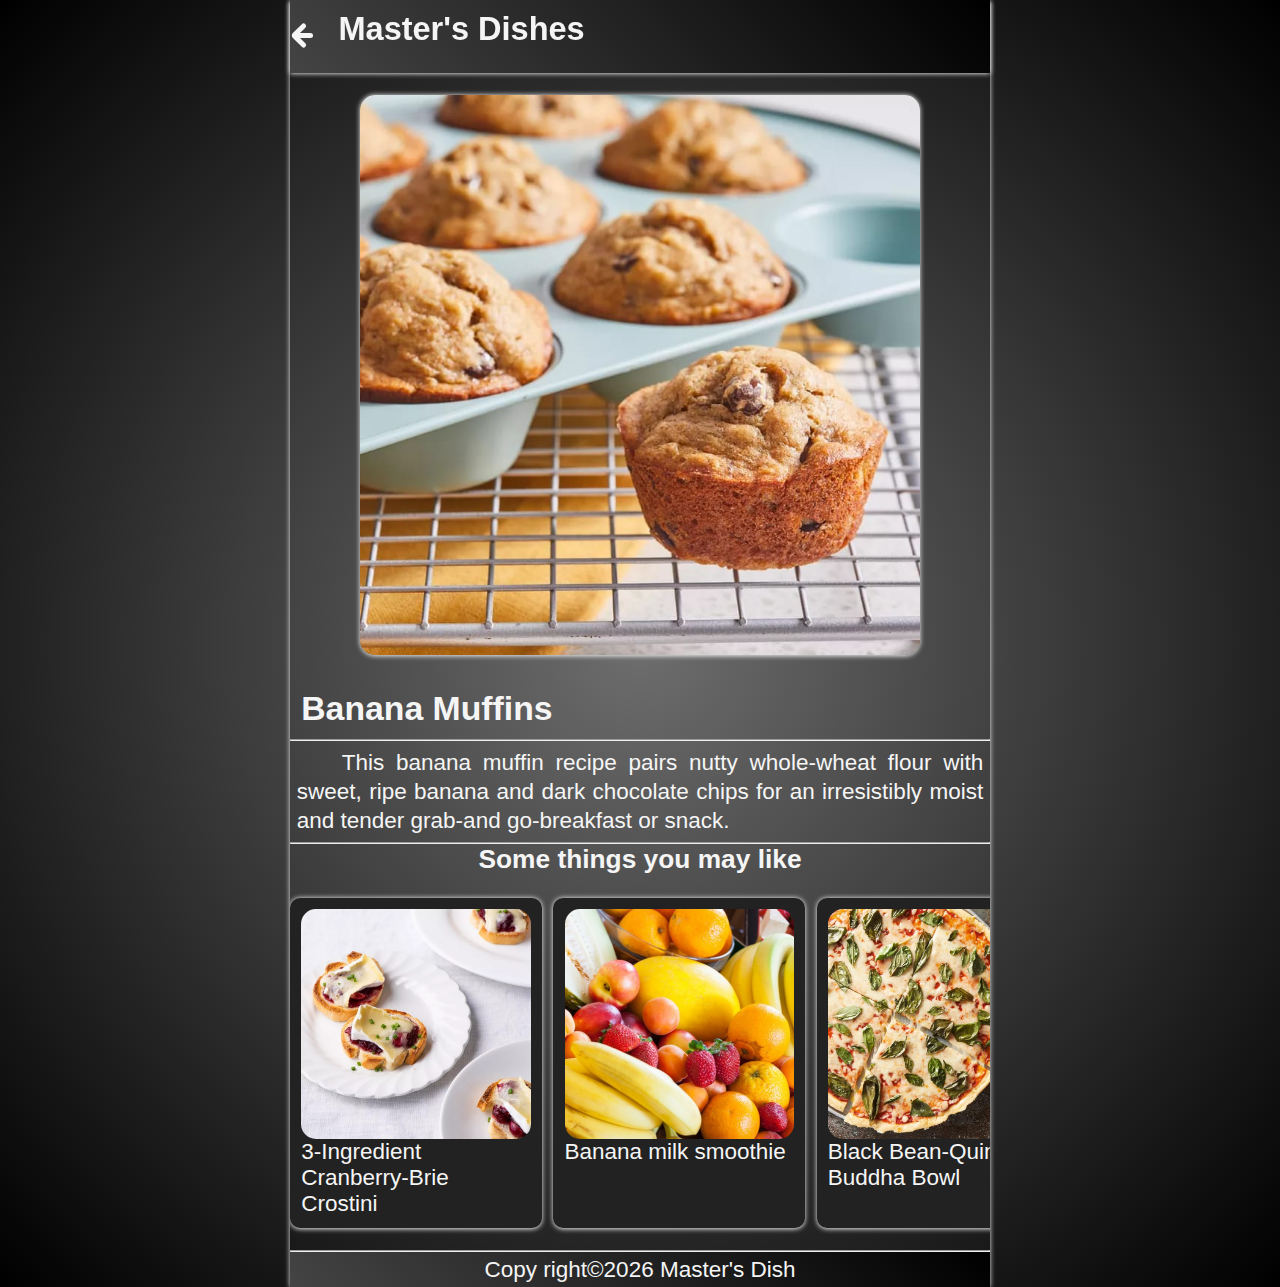
<file: d-food__X.html>
<!DOCTYPE html>
<html lang="en">
<head>
    <meta charset="UTF-8">
    <meta name="viewport" content="width=device-width, initial-scale=1.0">
    <meta name="discription" content="This the Food page for the Master's Dish Website">
    <meta name="author" content="Excel Odezime">
    <title>The Food</title>
    <link rel="stylesheet" href="style/food.css">
    <script src="js/main.js" defer></script>
</head>
<body>
    <header class="header">

        <a href="d-index.html">
            <button class="back">
                <div class="back__icon"></div>
            </button>
        </a>

        <h1 class="header__h1">Master's Dishes</h1>
</header>

    <section class="hero">
            
        <figure>
            <img src="dessert-x.jpg" alt="Banana Muffins" width="750" height="750" loading="lazy">
            <figcaption class="offscreen">Hero of the foods</figcaption>
        </figure>
        <h2 class="hero__h2">Banana Muffins</h2>

    </section>
<hr>
    <main class="main">

        <section class="info">

            <p class="info__p">
                
                This banana muffin recipe pairs nutty whole-wheat flour with sweet, ripe banana and dark chocolate chips for an irresistibly moist and tender grab-and go-breakfast or snack.
                
            </p>
        </section>
<hr>

<h3>Some things you may like</h3>
<section class="horizontal-menu">

    <div class="menu-item">

        <a href="e-food__I.html">
            <figure class="image">
                <img src="appetizer-i.jpg" alt="3-Ingredient Cranberry-Brie Crostini" width="" height="" loading="lazy">
                <figcaption class="offscreen">Food-Name</figcaption>
            </figure>

            <p>3-Ingredient Cranberry-Brie Crostini</p>
        </a>
    </div>

    <div class="menu-item">

        <a href="w-food__II.html">
            <figure class="image">
                <img src="workout food-ii.jpg" alt="Banana milk smoothie" width="" height="" loading="lazy">
                <figcaption class="offscreen">Food-Name</figcaption>
            </figure>

            <p>Banana milk smoothie</p>
        </a>
    </div>

    <div class="menu-item">

        <a href="h-food__VII.html">
            <figure class="image">
                <img src="healthy-vii.jpg" alt="Black Bean-Quinoa Buddha Bowl" width="" height="" loading="lazy">
                <figcaption class="offscreen">Food-Name</figcaption>
            </figure>

            <p>Black Bean-Quinoa Buddha Bowl</p>
        </a>
    </div>

    <div class="menu-item">

        <a href="m-food__IX.html">
            <figure class="image">
                <img src="main food-ix.jpg" alt="Habanero BBQ Shrimp" width="" height="" loading="lazy">
                <figcaption class="offscreen">Food-Name</figcaption>
            </figure>

            <p>Habanero BBQ Shrimp</p>
        </a>
    </div>

    <div class="menu-item">

        <a href="m-food__IV.html">
            <figure class="image">
                <img src="main food-iv.webp" alt="Grilled Pizza" width="" height="" loading="lazy">
                <figcaption class="offscreen">Grilled Pizza</figcaption>
            </figure>

            <p>Food-Name</p>
        </a>
    </div>

    <div class="menu-item">

        <a href="w-food__X.html">
            <figure class="image">
                <img src="workout food-x.jpg" alt="Chocolate Milk" width="" height="" loading="lazy">
                <figcaption class="offscreen">Food-Name</figcaption>
            </figure>

            <p>Chocolate Milk</p>
        </a>
    </div>

    <div class="menu-item">

        <a href="h-food__II.html">
            <figure class="image">
                <img src="healthy-ii.jpg" alt="Chickpea Curry (Chhole)" width="" height="" loading="lazy">
                <figcaption class="offscreen">Food-Name</figcaption>
            </figure>

            <p>Chickpea Curry (Chhole)</p>
        </a>
    </div>

    <div class="menu-item">

        <a href="e-food__XI.html">
            <figure class="image">
                <img src="appetizer-xi.jpg" alt="Pear-Pecan Cheese Ball" width="" height="" loading="lazy">
                <figcaption class="offscreen">Food-Name</figcaption>
            </figure>

            <p>Pear-Pecan Cheese Ball</p>
        </a>
    </div>

    <div class="menu-item">

        <a href="m-food__VI.html">
            <figure class="image">
                <img src="main food-vi.webp" alt="Quick Potato Gnocchi" width="" height="" loading="lazy">
                <figcaption class="offscreen">Food-Name</figcaption>
            </figure>

            <p>Quick Potato Gnocchi</p>
        </a>
    </div>

    <div class="menu-item">

        <a href="e-food__XIII.html">
            <figure class="image">
                <img src="appetizer-xiii.jpg" alt="Apricot, Prosciutto & Parmesan Bites" width="" height="" loading="lazy">
                <figcaption class="offscreen">Food-Name</figcaption>
            </figure>

            <p>Apricot, Prosciutto & Parmesan Bites</p>
        </a>
    </div>

    <div class="menu-item">

        <a href="h-food__V.html">
            <figure class="image">
                <img src="healthy-v.jpg" alt="Pesto Ravioli with Spinach & Tomatoes" width="" height="" loading="lazy">
                <figcaption class="offscreen">Food-Name</figcaption>
            </figure>

            <p>Pesto Ravioli with Spinach & Tomatoes</p>
        </a>
    </div>

    <div class="menu-item">

        <a href="m-food__XV.html">
            <figure class="image">
                <img src="main food-xv.jpg" alt="Thai Muslim-Style Grilled Chicken" width="" height="" loading="lazy">
                <figcaption class="offscreen">Food-Name</figcaption>
            </figure>

            <p>Thai Muslim-Style Grilled Chicken</p>
        </a>
    </div>

</section>
    </main>
<hr>
    <footer class="footer">
        <p><span>Copy right&copy;<time id="year"></time></span> Master's Dish</p>
    </footer>
</html>
</file>
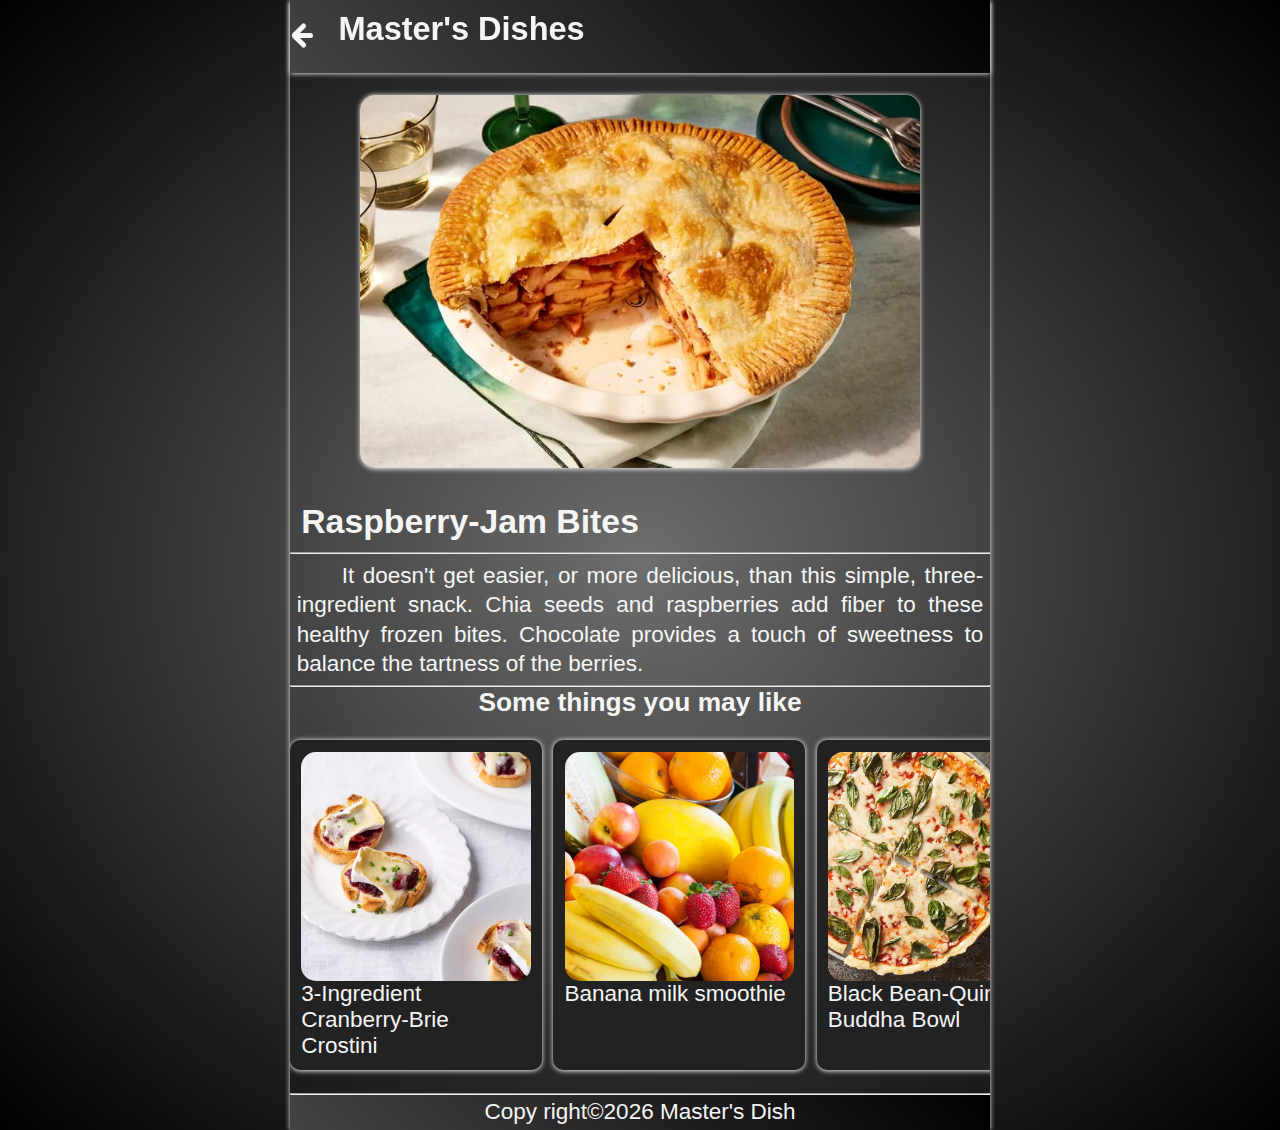
<file: d-food__XI.html>
<!DOCTYPE html>
<html lang="en">
<head>
    <meta charset="UTF-8">
    <meta name="viewport" content="width=device-width, initial-scale=1.0">
    <meta name="discription" content="This the Food page for the Master's Dish Website">
    <meta name="author" content="Excel Odezime">
    <title>The Food</title>
    <link rel="stylesheet" href="style/food.css">
    <script src="js/main.js" defer></script>
</head>
<body>
    <header class="header">

        <a href="d-index.html">
            <button class="back">
                <div class="back__icon"></div>
            </button>
        </a>

        <h1 class="header__h1">Master's Dishes</h1>
</header>

    <section class="hero">
            
        <figure>
            <img src="dessert-xi.jpg" alt="Raspberry-Jam Bites" width="750" height="750" loading="lazy">
            <figcaption class="offscreen">Hero of the foods</figcaption>
        </figure>
        <h2 class="hero__h2">Raspberry-Jam Bites</h2>

    </section>
<hr>
    <main class="main">

        <section class="info">

            <p class="info__p">
                
                It doesn't get easier, or more delicious, than this simple, three-ingredient snack. Chia seeds and raspberries add fiber to these healthy frozen bites. Chocolate provides a touch of sweetness to balance the tartness of the berries.
            </p>
        </section>
<hr>

<h3>Some things you may like</h3>
<section class="horizontal-menu">

    <div class="menu-item">

        <a href="e-food__I.html">
            <figure class="image">
                <img src="appetizer-i.jpg" alt="3-Ingredient Cranberry-Brie Crostini" width="" height="" loading="lazy">
                <figcaption class="offscreen">Food-Name</figcaption>
            </figure>

            <p>3-Ingredient Cranberry-Brie Crostini</p>
        </a>
    </div>

    <div class="menu-item">

        <a href="w-food__II.html">
            <figure class="image">
                <img src="workout food-ii.jpg" alt="Banana milk smoothie" width="" height="" loading="lazy">
                <figcaption class="offscreen">Food-Name</figcaption>
            </figure>

            <p>Banana milk smoothie</p>
        </a>
    </div>

    <div class="menu-item">

        <a href="h-food__VII.html">
            <figure class="image">
                <img src="healthy-vii.jpg" alt="Black Bean-Quinoa Buddha Bowl" width="" height="" loading="lazy">
                <figcaption class="offscreen">Food-Name</figcaption>
            </figure>

            <p>Black Bean-Quinoa Buddha Bowl</p>
        </a>
    </div>

    <div class="menu-item">

        <a href="m-food__IX.html">
            <figure class="image">
                <img src="main food-ix.jpg" alt="Habanero BBQ Shrimp" width="" height="" loading="lazy">
                <figcaption class="offscreen">Food-Name</figcaption>
            </figure>

            <p>Habanero BBQ Shrimp</p>
        </a>
    </div>

    <div class="menu-item">

        <a href="m-food__IV.html">
            <figure class="image">
                <img src="main food-iv.webp" alt="Grilled Pizza" width="" height="" loading="lazy">
                <figcaption class="offscreen">Grilled Pizza</figcaption>
            </figure>

            <p>Food-Name</p>
        </a>
    </div>

    <div class="menu-item">

        <a href="w-food__X.html">
            <figure class="image">
                <img src="workout food-x.jpg" alt="Chocolate Milk" width="" height="" loading="lazy">
                <figcaption class="offscreen">Food-Name</figcaption>
            </figure>

            <p>Chocolate Milk</p>
        </a>
    </div>

    <div class="menu-item">

        <a href="h-food__II.html">
            <figure class="image">
                <img src="healthy-ii.jpg" alt="Chickpea Curry (Chhole)" width="" height="" loading="lazy">
                <figcaption class="offscreen">Food-Name</figcaption>
            </figure>

            <p>Chickpea Curry (Chhole)</p>
        </a>
    </div>

    <div class="menu-item">

        <a href="e-food__XI.html">
            <figure class="image">
                <img src="appetizer-xi.jpg" alt="Pear-Pecan Cheese Ball" width="" height="" loading="lazy">
                <figcaption class="offscreen">Food-Name</figcaption>
            </figure>

            <p>Pear-Pecan Cheese Ball</p>
        </a>
    </div>

    <div class="menu-item">

        <a href="m-food__VI.html">
            <figure class="image">
                <img src="main food-vi.webp" alt="Quick Potato Gnocchi" width="" height="" loading="lazy">
                <figcaption class="offscreen">Food-Name</figcaption>
            </figure>

            <p>Quick Potato Gnocchi</p>
        </a>
    </div>

    <div class="menu-item">

        <a href="e-food__XIII.html">
            <figure class="image">
                <img src="appetizer-xiii.jpg" alt="Apricot, Prosciutto & Parmesan Bites" width="" height="" loading="lazy">
                <figcaption class="offscreen">Food-Name</figcaption>
            </figure>

            <p>Apricot, Prosciutto & Parmesan Bites</p>
        </a>
    </div>

    <div class="menu-item">

        <a href="h-food__V.html">
            <figure class="image">
                <img src="healthy-v.jpg" alt="Pesto Ravioli with Spinach & Tomatoes" width="" height="" loading="lazy">
                <figcaption class="offscreen">Food-Name</figcaption>
            </figure>

            <p>Pesto Ravioli with Spinach & Tomatoes</p>
        </a>
    </div>

    <div class="menu-item">

        <a href="m-food__XV.html">
            <figure class="image">
                <img src="main food-xv.jpg" alt="Thai Muslim-Style Grilled Chicken" width="" height="" loading="lazy">
                <figcaption class="offscreen">Food-Name</figcaption>
            </figure>

            <p>Thai Muslim-Style Grilled Chicken</p>
        </a>
    </div>

</section>
    </main>
<hr>
    <footer class="footer">
        <p><span>Copy right&copy;<time id="year"></time></span> Master's Dish</p>
    </footer>
</html>
</file>
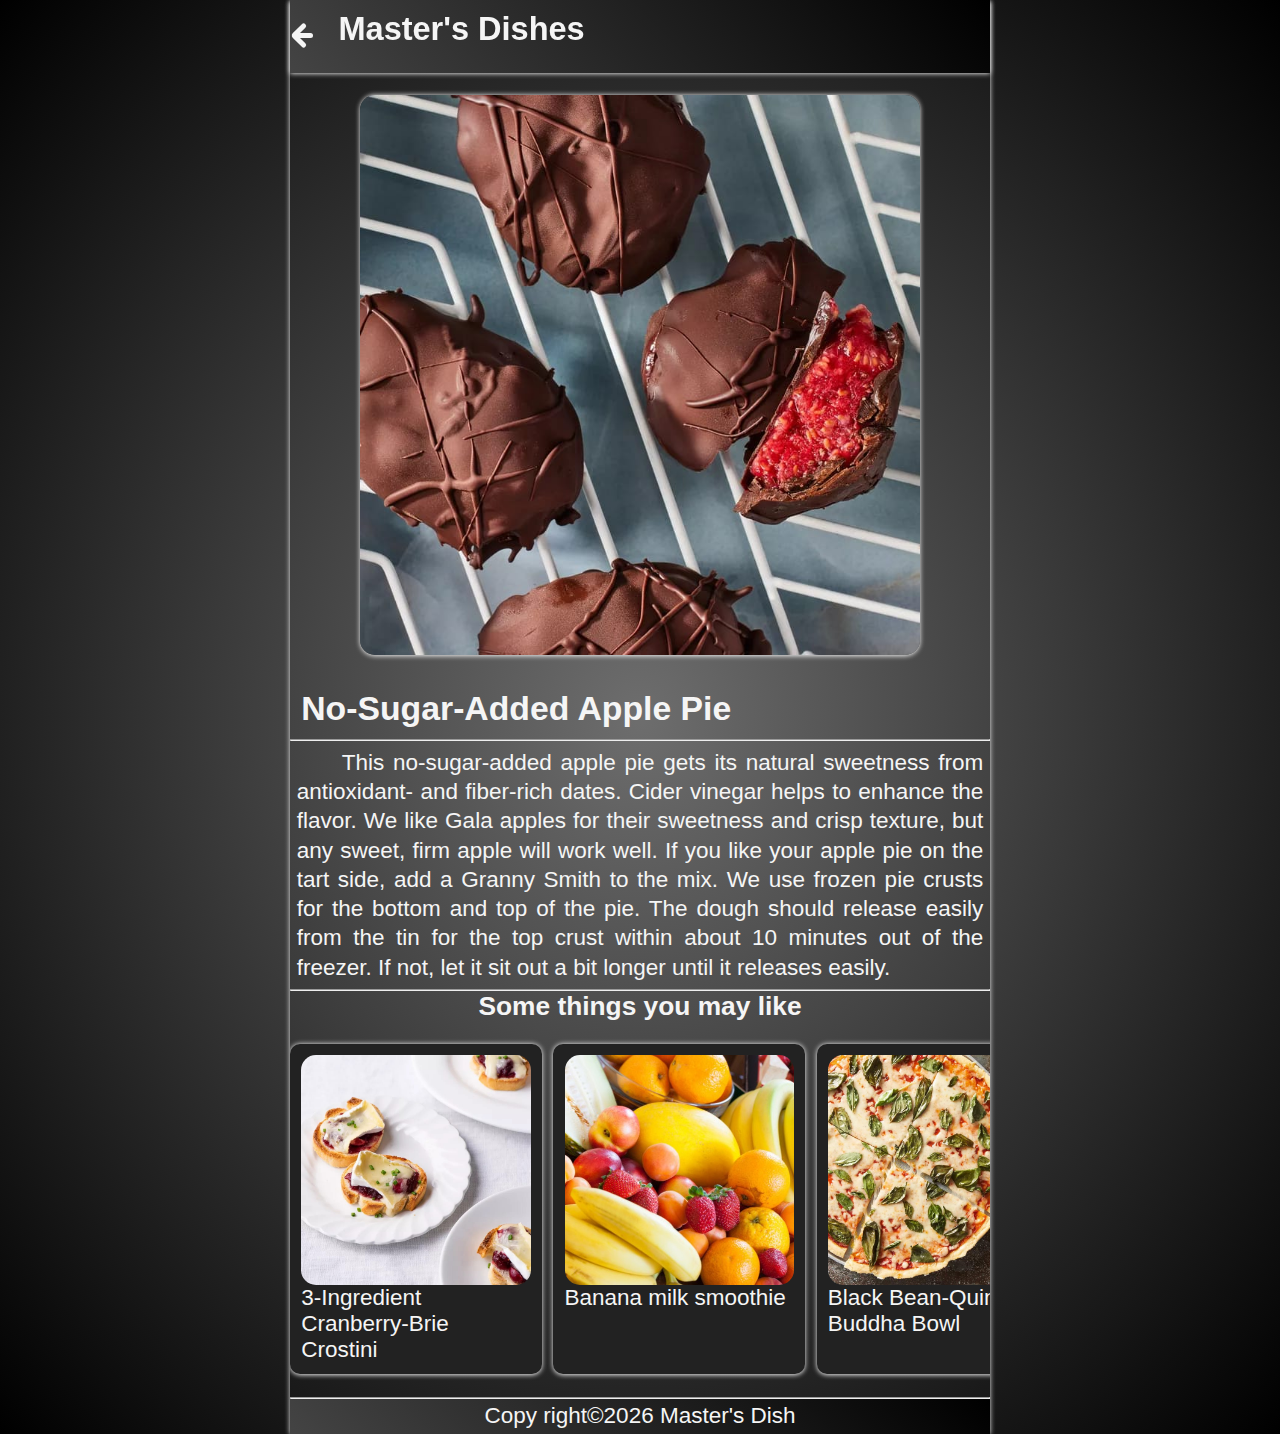
<file: d-food__XII.html>
<!DOCTYPE html>
<html lang="en">
<head>
    <meta charset="UTF-8">
    <meta name="viewport" content="width=device-width, initial-scale=1.0">
    <meta name="discription" content="This the Food page for the Master's Dish Website">
    <meta name="author" content="Excel Odezime">
    <title>The Food</title>
    <link rel="stylesheet" href="style/food.css">
    <script src="js/main.js" defer></script>
</head>
<body>
    <header class="header">

        <a href="d-index.html">
            <button class="back">
                <div class="back__icon"></div>
            </button>
        </a>

        <h1 class="header__h1">Master's Dishes</h1>
</header>

    <section class="hero">
            
        <figure>
            <img src="dessert-xii.jpg" alt="No-Sugar-Added Apple Pie" width="750" height="750" loading="lazy">
            <figcaption class="offscreen">Hero of the foods</figcaption>
        </figure>
        <h2 class="hero__h2">No-Sugar-Added Apple Pie</h2>

    </section>
<hr>
    <main class="main">

        <section class="info">

            <p class="info__p">
                
                This no-sugar-added apple pie gets its natural sweetness from antioxidant- and fiber-rich dates. Cider vinegar helps to enhance the flavor. We like Gala apples for their sweetness and crisp texture, but any sweet, firm apple will work well. If you like your apple pie on the tart side, add a Granny Smith to the mix. We use frozen pie crusts for the bottom and top of the pie. The dough should release easily from the tin for the top crust within about 10 minutes out of the freezer. If not, let it sit out a bit longer until it releases easily.
            </p>
        </section>
<hr>

<h3>Some things you may like</h3>
<section class="horizontal-menu">

    <div class="menu-item">

        <a href="e-food__I.html">
            <figure class="image">
                <img src="appetizer-i.jpg" alt="3-Ingredient Cranberry-Brie Crostini" width="" height="" loading="lazy">
                <figcaption class="offscreen">Food-Name</figcaption>
            </figure>

            <p>3-Ingredient Cranberry-Brie Crostini</p>
        </a>
    </div>

    <div class="menu-item">

        <a href="w-food__II.html">
            <figure class="image">
                <img src="workout food-ii.jpg" alt="Banana milk smoothie" width="" height="" loading="lazy">
                <figcaption class="offscreen">Food-Name</figcaption>
            </figure>

            <p>Banana milk smoothie</p>
        </a>
    </div>

    <div class="menu-item">

        <a href="h-food__VII.html">
            <figure class="image">
                <img src="healthy-vii.jpg" alt="Black Bean-Quinoa Buddha Bowl" width="" height="" loading="lazy">
                <figcaption class="offscreen">Food-Name</figcaption>
            </figure>

            <p>Black Bean-Quinoa Buddha Bowl</p>
        </a>
    </div>

    <div class="menu-item">

        <a href="m-food__IX.html">
            <figure class="image">
                <img src="main food-ix.jpg" alt="Habanero BBQ Shrimp" width="" height="" loading="lazy">
                <figcaption class="offscreen">Food-Name</figcaption>
            </figure>

            <p>Habanero BBQ Shrimp</p>
        </a>
    </div>

    <div class="menu-item">

        <a href="m-food__IV.html">
            <figure class="image">
                <img src="main food-iv.webp" alt="Grilled Pizza" width="" height="" loading="lazy">
                <figcaption class="offscreen">Grilled Pizza</figcaption>
            </figure>

            <p>Food-Name</p>
        </a>
    </div>

    <div class="menu-item">

        <a href="w-food__X.html">
            <figure class="image">
                <img src="workout food-x.jpg" alt="Chocolate Milk" width="" height="" loading="lazy">
                <figcaption class="offscreen">Food-Name</figcaption>
            </figure>

            <p>Chocolate Milk</p>
        </a>
    </div>

    <div class="menu-item">

        <a href="h-food__II.html">
            <figure class="image">
                <img src="healthy-ii.jpg" alt="Chickpea Curry (Chhole)" width="" height="" loading="lazy">
                <figcaption class="offscreen">Food-Name</figcaption>
            </figure>

            <p>Chickpea Curry (Chhole)</p>
        </a>
    </div>

    <div class="menu-item">

        <a href="e-food__XI.html">
            <figure class="image">
                <img src="appetizer-xi.jpg" alt="Pear-Pecan Cheese Ball" width="" height="" loading="lazy">
                <figcaption class="offscreen">Food-Name</figcaption>
            </figure>

            <p>Pear-Pecan Cheese Ball</p>
        </a>
    </div>

    <div class="menu-item">

        <a href="m-food__VI.html">
            <figure class="image">
                <img src="main food-vi.webp" alt="Quick Potato Gnocchi" width="" height="" loading="lazy">
                <figcaption class="offscreen">Food-Name</figcaption>
            </figure>

            <p>Quick Potato Gnocchi</p>
        </a>
    </div>

    <div class="menu-item">

        <a href="e-food__XIII.html">
            <figure class="image">
                <img src="appetizer-xiii.jpg" alt="Apricot, Prosciutto & Parmesan Bites" width="" height="" loading="lazy">
                <figcaption class="offscreen">Food-Name</figcaption>
            </figure>

            <p>Apricot, Prosciutto & Parmesan Bites</p>
        </a>
    </div>

    <div class="menu-item">

        <a href="h-food__V.html">
            <figure class="image">
                <img src="healthy-v.jpg" alt="Pesto Ravioli with Spinach & Tomatoes" width="" height="" loading="lazy">
                <figcaption class="offscreen">Food-Name</figcaption>
            </figure>

            <p>Pesto Ravioli with Spinach & Tomatoes</p>
        </a>
    </div>

    <div class="menu-item">

        <a href="m-food__XV.html">
            <figure class="image">
                <img src="main food-xv.jpg" alt="Thai Muslim-Style Grilled Chicken" width="" height="" loading="lazy">
                <figcaption class="offscreen">Food-Name</figcaption>
            </figure>

            <p>Thai Muslim-Style Grilled Chicken</p>
        </a>
    </div>

</section>
    </main>
<hr>
    <footer class="footer">
        <p><span>Copy right&copy;<time id="year"></time></span> Master's Dish</p>
    </footer>
</html>
</file>
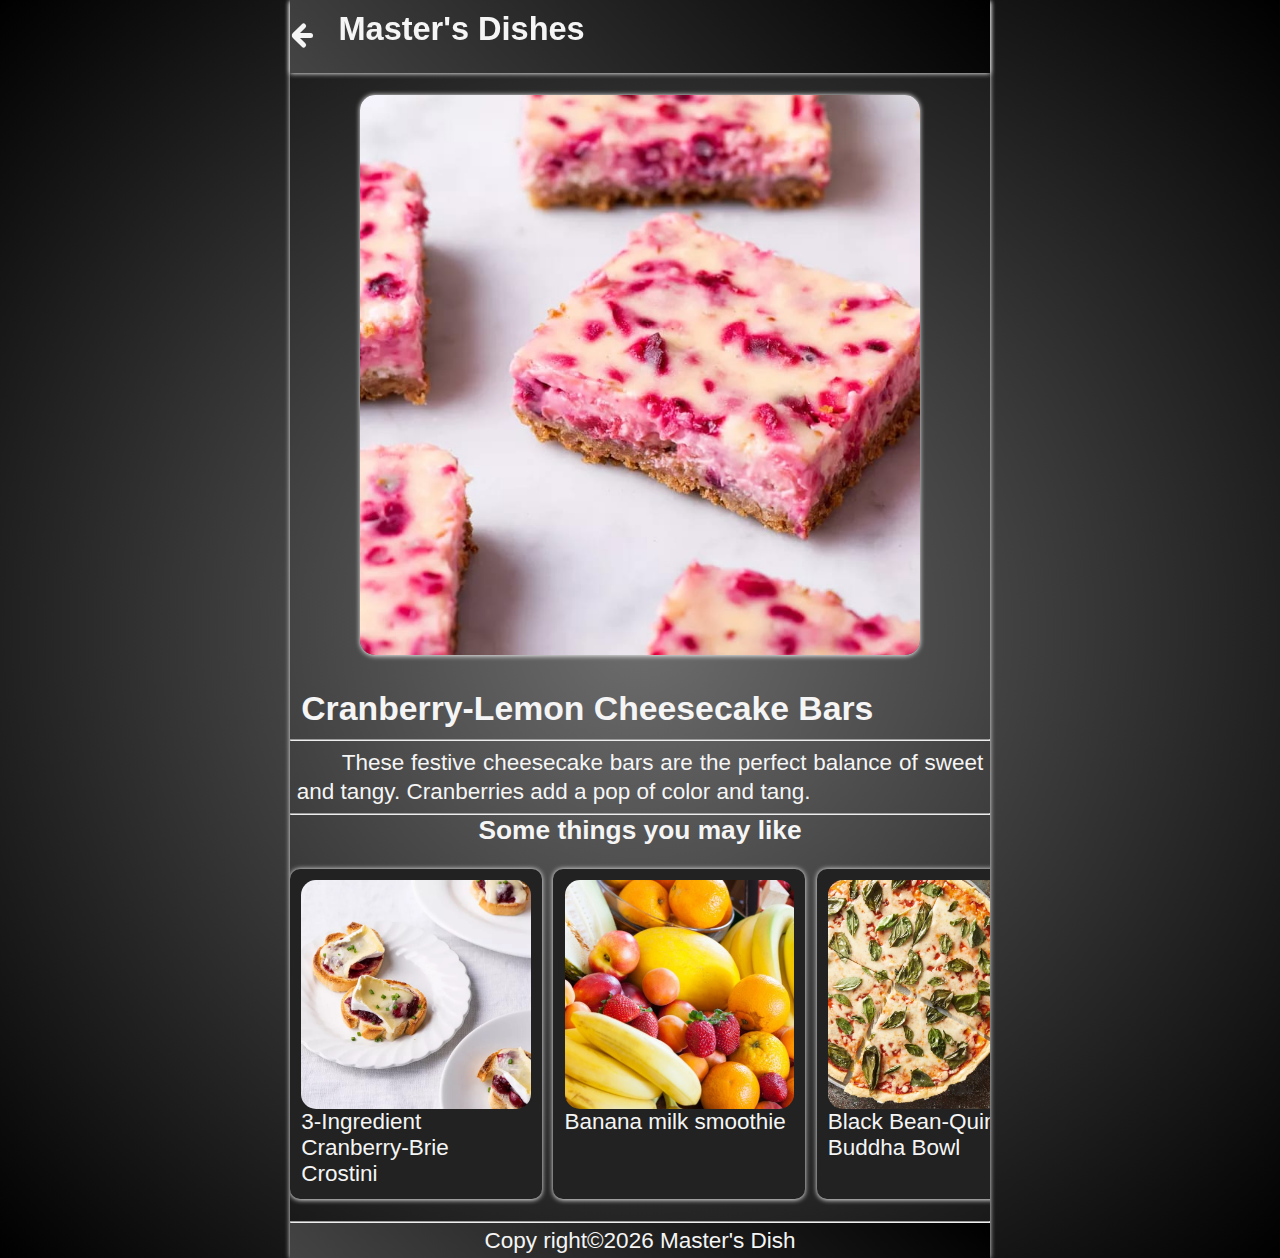
<file: d-food__XIII.html>
<!DOCTYPE html>
<html lang="en">
<head>
    <meta charset="UTF-8">
    <meta name="viewport" content="width=device-width, initial-scale=1.0">
    <meta name="discription" content="This the Food page for the Master's Dish Website">
    <meta name="author" content="Excel Odezime">
    <title>The Food</title>
    <link rel="stylesheet" href="style/food.css">
    <script src="js/main.js" defer></script>
</head>
<body>
    <header class="header">

        <a href="d-index.html">
            <button class="back">
                <div class="back__icon"></div>
            </button>
        </a>

        <h1 class="header__h1">Master's Dishes</h1>
</header>

    <section class="hero">
            
        <figure>
            <img src="dessert-xiii.jpg" alt="Cranberry-Lemon Cheesecake Bars" width="750" height="750" loading="lazy">
            <figcaption class="offscreen">Hero of the foods</figcaption>
        </figure>
        <h2 class="hero__h2">Cranberry-Lemon Cheesecake Bars</h2>

    </section>
<hr>
    <main class="main">

        <section class="info">

            <p class="info__p">
                
                These festive cheesecake bars are the perfect balance of sweet and tangy. Cranberries add a pop of color and tang.
            </p>
        </section>
<hr>

<h3>Some things you may like</h3>
<section class="horizontal-menu">

    <div class="menu-item">

        <a href="e-food__I.html">
            <figure class="image">
                <img src="appetizer-i.jpg" alt="3-Ingredient Cranberry-Brie Crostini" width="" height="" loading="lazy">
                <figcaption class="offscreen">Food-Name</figcaption>
            </figure>

            <p>3-Ingredient Cranberry-Brie Crostini</p>
        </a>
    </div>

    <div class="menu-item">

        <a href="w-food__II.html">
            <figure class="image">
                <img src="workout food-ii.jpg" alt="Banana milk smoothie" width="" height="" loading="lazy">
                <figcaption class="offscreen">Food-Name</figcaption>
            </figure>

            <p>Banana milk smoothie</p>
        </a>
    </div>

    <div class="menu-item">

        <a href="h-food__VII.html">
            <figure class="image">
                <img src="healthy-vii.jpg" alt="Black Bean-Quinoa Buddha Bowl" width="" height="" loading="lazy">
                <figcaption class="offscreen">Food-Name</figcaption>
            </figure>

            <p>Black Bean-Quinoa Buddha Bowl</p>
        </a>
    </div>

    <div class="menu-item">

        <a href="m-food__IX.html">
            <figure class="image">
                <img src="main food-ix.jpg" alt="Habanero BBQ Shrimp" width="" height="" loading="lazy">
                <figcaption class="offscreen">Food-Name</figcaption>
            </figure>

            <p>Habanero BBQ Shrimp</p>
        </a>
    </div>

    <div class="menu-item">

        <a href="m-food__IV.html">
            <figure class="image">
                <img src="main food-iv.webp" alt="Grilled Pizza" width="" height="" loading="lazy">
                <figcaption class="offscreen">Grilled Pizza</figcaption>
            </figure>

            <p>Food-Name</p>
        </a>
    </div>

    <div class="menu-item">

        <a href="w-food__X.html">
            <figure class="image">
                <img src="workout food-x.jpg" alt="Chocolate Milk" width="" height="" loading="lazy">
                <figcaption class="offscreen">Food-Name</figcaption>
            </figure>

            <p>Chocolate Milk</p>
        </a>
    </div>

    <div class="menu-item">

        <a href="h-food__II.html">
            <figure class="image">
                <img src="healthy-ii.jpg" alt="Chickpea Curry (Chhole)" width="" height="" loading="lazy">
                <figcaption class="offscreen">Food-Name</figcaption>
            </figure>

            <p>Chickpea Curry (Chhole)</p>
        </a>
    </div>

    <div class="menu-item">

        <a href="e-food__XI.html">
            <figure class="image">
                <img src="appetizer-xi.jpg" alt="Pear-Pecan Cheese Ball" width="" height="" loading="lazy">
                <figcaption class="offscreen">Food-Name</figcaption>
            </figure>

            <p>Pear-Pecan Cheese Ball</p>
        </a>
    </div>

    <div class="menu-item">

        <a href="m-food__VI.html">
            <figure class="image">
                <img src="main food-vi.webp" alt="Quick Potato Gnocchi" width="" height="" loading="lazy">
                <figcaption class="offscreen">Food-Name</figcaption>
            </figure>

            <p>Quick Potato Gnocchi</p>
        </a>
    </div>

    <div class="menu-item">

        <a href="e-food__XIII.html">
            <figure class="image">
                <img src="appetizer-xiii.jpg" alt="Apricot, Prosciutto & Parmesan Bites" width="" height="" loading="lazy">
                <figcaption class="offscreen">Food-Name</figcaption>
            </figure>

            <p>Apricot, Prosciutto & Parmesan Bites</p>
        </a>
    </div>

    <div class="menu-item">

        <a href="h-food__V.html">
            <figure class="image">
                <img src="healthy-v.jpg" alt="Pesto Ravioli with Spinach & Tomatoes" width="" height="" loading="lazy">
                <figcaption class="offscreen">Food-Name</figcaption>
            </figure>

            <p>Pesto Ravioli with Spinach & Tomatoes</p>
        </a>
    </div>

    <div class="menu-item">

        <a href="m-food__XV.html">
            <figure class="image">
                <img src="main food-xv.jpg" alt="Thai Muslim-Style Grilled Chicken" width="" height="" loading="lazy">
                <figcaption class="offscreen">Food-Name</figcaption>
            </figure>

            <p>Thai Muslim-Style Grilled Chicken</p>
        </a>
    </div>

</section>
    </main>
<hr>
    <footer class="footer">
        <p><span>Copy right&copy;<time id="year"></time></span> Master's Dish</p>
    </footer>
</html>
</file>
<file: style.css>
/* || RESET*/

*,
*::after,
*::before {
    margin:0;
    padding:0;
    box-sizing:border-box;
}

img {
    display: block;
    width: 100%;
    height:auto;
}

input, 
button,
textarea {
    font: inherit;
}
     
    /* || UTILITY STYLES*/
     
.offscreen {
    position: absolute;
    left: -100000000000px;
}

.nowrap {
    white-space:nowrap;
}

.center {
    text-align:center;
}
 
/* || VARIABLES */

:root {
    
    /* || COLORS */
    --BGCOLOR: #222;
    --BGIMAGE: radial-gradient(hsl(0, 0%, 43%), #000);
    --HEADER-COLOR: whitesmoke;
    --HEADER-BGCOLOR: #111;
    --HEADER-BGIMAGE: linear-gradient(45deg, #444, #333, #222, #111, #000);
    --LIGHT-COLOR: whitesmoke;
    --DARK-COLOR: #111;
    --HIGHLIGHT-COLOR:  #DDD;
    --SECTION-COLOR: #333;
    --HERO-GRADIENT: linear-gradient(45deg, #444444b0, #333333b0, #222222b0, #111111b0, #000000b0);


    /* || FONTS */
    --FS: clamp(1.25em, 2.5vh, 2.5em);
    --FS-L: calc(100% + 5px);
    --FS-XL: calc(100% + 10px);

    /* || PADDING */
    --PADDING: 0.5rem;
    --PADDING-LARGE: 1rem;

    /* || BORDERS */
    --BORDER-RADIUS:5px;
    --BORDERS: 1px solid var(--LIGHT-COLOR);
    --BORDERS-DARK: 1px solid var(--DARK-COLOR);

    /* || SHADOWS */
    --SHADOW-DOWN: 0px 0.5px 5px  whitesmoke;
    --SHADOW-REGULAR: -3px 3px 5px 2px;
    --SHADOW: -3px 3px 5px 2px;

}

    /* || GENERAL STYLES */
html {
    font-family:'Segoe UI', Tahoma, Geneva, Verdana, sans-serif;
    font-size:var(--FS);
    background-image: var(--BGIMAGE)
}

body {
    min-height: 100vh;
    min-height: 100svh;
    max-width: 700px;
    margin: 0 auto;
    color: var(--LIGHT-COLOR);
    box-shadow: var(--SHADOW-DOWN);
    display:flex;
    flex-flow:column nowrap;
    align-items:center;

}

ul {
    list-style-type: none;
}

a:any-link {
    color: var(--LIGHT-COLOR);
    text-decoration-line: none;
}

a:hover, a:focus-visible {
   opacity: 0.7;
}

    /*  || HEADER */

header {
    background-image: var(--HEADER-BGIMAGE);
    position:sticky;
    top:0;
    box-shadow: var(--SHADOW-DOWN);
    width:100%;
    z-index:1;
    border-left:none;
}

.header__h1 {
    font-size: var(--FS-XL)
}

.header__top-right {
    display: flex;
    justify-content: space-between;
    padding: var(--PADDING);
    flex-flow: row nowrap;
    width:100%;
}

.menu {
    background-color: transparent;
    width: 45px;
    width: 45px;
    border:none;
    position: relative;
    display:flex;
    flex-flow: column nowrap;
    justify-content: center;
    align-items: center;
}

.menu__icon,
.menu__icon::after,
.menu__icon::before {
    width: 30px;
    height: 5px;
    background-color: var(--LIGHT-COLOR);
    border-radius: var(--BORDER-RADIUS);
    margin:0 auto;
}

.menu__icon::after,
.menu__icon::before {
    content: "";
}

.menu__icon::after {
    position: absolute;
    transform: translate(-15px, 10px);
}

.menu__icon::before {
    position: absolute;
    transform: translate(-15px, -10px);
}

:is(.menu:hover, .menu:focus-within) .menu__icon {
    background-color:transparent; 
    transform:rotate(720deg);
    transform:translateX(2px);
}

:is(.menu:hover, .menu:focus-within) .menu__icon::before {
    transform:translate(-20px) rotate(-45deg);

}

:is(.menu:hover, .menu:focus-within) .menu__icon::after {
    transform:translate(-20px) rotate(45deg);

}

:is(header:hover, header:focus-within)
    nav {
    display:block;  
}

nav {
    font-weight:700;
    display:none;
    transform-origin:top center;
    animation-name:showmenu;
    animation-duration:0.5s;
    animation-timing-function: ease-in-out;
    animation-fill-mode:forwards;
}

@keyframes showmenu {
    0%{
        transform: scaleY(0);
    }
    80% {
        transform: scaleY(1.2);
    }
    100%{
        transform:scaleY(1);
    }
}

.header__ul {
    font-size: var(--FS);
    min-width:100%;
}

nav li {
    border-top: var(--BORDERS);
}

nav a {
    display: block ;
    text-align:center;
    max-width: 70%;
    padding-block: var(--PADDING);
    margin:auto;
}

nav a:hover,
nav a:active,
nav a:focus-visible {
    transform: scale(1.2);
    transition: all 0.3s;
    text-shadow: 2px 3px 5px orange;
}

/* || FOOTER */

footer {
    background-image: var(--HEADER-BGIMAGE);
    text-align:center;
    padding: 0.2rem;
    width:100%;
}

/* || HERO */

.hero {
    min-height:250px;
    background-image:var(--HERO-GRADIENT), url(img/home-hero.jpg);
    background-size: cover;
    background-position: center;

    display: flex;
    flex-flow: column nowrap;
    justify-content: center;
    align-items: center;
}

p {
    font-weight: 700;
    letter-spacing: 0.02em;
}

.hero__p-two {
    text-align:center;
    padding-top: var(--PADDING);
}

.hero__p-one {
   /*  z-index:-1; */
    transform: translateY(-3000px);
    animation-name: slide;
    animation-duration: 3s;
    animation-timing-function: ease-in-out;
    animation-delay: 0s;
    animation-iteration-count: 1;
    animation-direction: normal;
    animation-fill-mode: forwards;
}

@keyframes slide {

    0% {
        transform: scale(0.1);
    }

    33% {
        transform: scale(1) rotate(720deg);
        color: hsl(120, 54%, 31%);
        text-shadow: -3px 2px 3px var(--DARK-COLOR);
    }

    70% {
        color:hsl(0, 84%, 15%);
    }

    100%{
        transform:scale(1.1);
    }
}

/* .animate {
    padding: 0.5rem;
    animation-name: welcome;
    animation-timeline: 2s;
    animation-delay: 0.3s;
    animation-timing-function: ease;
    animation-fill-mode: forwards;
}

@keyframes welcome {
    0% {
        scale:1;
    }

    20% {
        rotate:360deg;
    }

    30%{
        scale:1.5;
        
    }

    100% {
        scale:1;
    }
} */

/* || NARATION */

.narration {
    display: grid;
    grid-template-columns: repeat(3, 1fr);
    min-height: 300px;
    padding-top: var(--PADDING);
    padding-right: var(--PADDING);
    padding-left: var(--PADDING);
    justify-content:center;
    gap: 2vw;
    margin-top: 0.5rem;;
}

.meals {
    border: var(--BORDERS-DARK);

    min-height:100%;
    max-height: 200px;
    max-width: 200px;
    border-radius:10px;
}

.meals img {
    height:auto;
    padding: var(--PADDING);
    border-radius:10px;
}

.meals:last-child img {
    min-height:200px;
}

.meals p {
    text-align:center;
    font-weight: bolder;
    padding: var(--PADDING);
}

.meals a:hover, 
.meals a:focus-within {
    opacity:100%;
}

/* || DIAGONAL */

.little-info {
    margin-block: 2rem;
    background-image:var(--HERO-GRADIENT), url(img/revised.webp);
    border-radius:10px;
    width:100%;
    padding:2rem;
    background-position: center;
    background-size: cover;
    color:aliceblue;
}

.little-info__h2 {
    text-align:center;
    padding: var(--PADDING);
    font-weight: 600;
    /* text-shadow: 2px 2px 3px #222; */
}

.little-info__p {
    text-align:center;
    padding-inline: var(--PADDING);
    font-weight: 600;
    /* text-shadow: 2px 2px 3px #222; */
}


.links h2 {
    text-align:center;
    text-shadow: 2px 2px 3px #222;
}

.lower__main {
    width:100%;
}

.links__ul li {
    list-style-type:circle;
    list-style-position:inside;
    padding:var(--PADDING);
    font-size:var(--FS);
    font-weight:450
}

.links :is(a:hover,a:focus-within) {
    /* transform: scale(1.2); */
    text-decoration:underline;

}

.button {
    display:flex;
    flex-flow:row nowrap;
    padding:var(--PADDING);
    justify-content:center;
}

.button button {
    border-radius: 10px;
    background-color: #111;
}
</file>
<file: docs/style.css>
/* || RESET*/

     *,
     *::after,
     *::before {
         margin:0;
         padding:0;
         box-sizing:border-box;
     }
     
     img {
         display: block;
         width: 100%;
         height:auto;
     }
     
     input, 
     button,
     textarea {
         font: inherit;
     }
     
         /* || UTILITY STYLES*/
     
         .offscreen {
             position: absolute;
             left: -100000000000px;
         }
         
         .nowrap {
             white-space:nowrap;
         }
         
         .center {
             text-align:center;
         }
     
         html {
             font-family:'Segoe UI', Tahoma, Geneva, Verdana, sans-serif;
             font-size:1.5rem;
         }
     
/* || VARIABLES */

:root {
    
    /* || COLORS */
    --BGCOLOR: #222;
    --BGIMAGE: radial-gradient(hsl(0, 0%, 43%), #000);
    --HEADER-COLOR: whitesmoke;
    --HEADER-BGCOLOR: #111;
    --HEADER-BGIMAGE: linear-gradient(45deg, #444, #333, #222, #111, #000);
    --LIGHT-COLOR: whitesmoke;
    --DARK-COLOR: #111;
    --HIGHLIGHT-COLOR:  #DDD;
    --SECTION-COLOR: #333;
    --BORDER-COLOR: whitesmoke; 


    /* || FONTS */
    --FS: clamp(1.25em, 2.5vh, 2.5em);
    --FS-L: calc(100% + 5px);
    --FS-XL: calc(100% + 10px);

    /* || PADDING */
    --PADDING: 0.5rem;
    --PADDING-LARGE: 1rem;

    /* || BORDERS */
    --BORDER-RADIUS:5px;
    --BORDERS: 1px solid var(--BORDER-COLOR);

    /* || SHADOWS */
    --SHADOW-DOWN: 0px 0.5px 5px  whitesmoke;
    --SHADOW-REGULAR: -3px 3px 5px 2px;
    --SHADOW: -3px 3px 5px 2px;

}

    /* || GENERAL STYLES */
html {
    font-family:'Segoe UI', Tahoma, Geneva, Verdana, sans-serif;
    font-size:var(--FS);
    background-image: var(--BGIMAGE)
}

body {
    min-height: 100vh;
    min-height: 100svh;
    max-width: 700px;
    margin: 0 auto;
    color: var(--LIGHT-COLOR);
    box-shadow: var(--SHADOW-DOWN);
    display:flex;
    flex-flow: column nowrap;
}

ul {
    list-style-type: none;
}

a:any-link {
    color: var(--LIGHT-COLOR);
    text-decoration-line: none;
}

a:hover, a:focus-visible {
   opacity: 0.7;
}

    /*  || HEADER */

header {
    background-image: var(--HEADER-BGIMAGE);
    position:sticky;
    top:0;
    box-shadow: var(--SHADOW-DOWN);
}


.header__h1 {
    font-size: var(--FS-XL)
}

.header__top {
    display: flex;
    justify-content: space-between;
    flex-flow: row nowrap;
    width:100%;
}

.header__top-left {
    display: flex;
    column-gap:0.rem;
    padding-left:0.2rem;
    padding-block:0.5rem;
    flex-flow: row nowrap;
    width:100%;
}

.back {
    background-color:transparent;
    border:none;
    width:44px;
    height:44px;
    position: relative;
    display:flex;
    flex-flow: column nowrap;
    justify-content: center;
    align-items:center;
}

.back__icon, 
.back__icon::after, 
.back__icon::before {
    display:none;
    background-color: var(--LIGHT-COLOR);
    width: 30px;
    height: 5px;
    border-radius: var(--BORDER-RADIUS);
    position: absolute;
}


.show {
    background-color: transparent;
    width: 45px;
    width: 45px;
    border:none;
    position: relative;
    display:flex;
    flex-flow: column nowrap;
    justify-content: center;
    align-items: center;
    margin-right:0.2rem;
}
 
.show__icon,
.show__icon::after,
.show__icon::before {
    width: 30px;
    height: 5px;
    background-color: var(--LIGHT-COLOR);
    border-radius: var(--BORDER-RADIUS);
    margin:0 auto;
}

.show__icon::after,
.show__icon::before {
    content: "";
}

.show__icon::after {
    position: absolute;
    transform: translate(-15px, 10px);
}

.show__icon::before {
    position: absolute;
    transform: translate(-15px, -10px);
}


:is(header:hover, header:focus-within) .show__icon {
    background-color:transparent; 
    transform:rotate(720deg);
    transform:translateX(2px);
}

:is(header:hover, header:focus-within) .show__icon::before {
    transform:translate(-20px) rotate(-45deg);

}

:is(header:hover, header:focus-within) .show__icon::after {
    transform:translate(-20px) rotate(45deg);

}
/* :has(.show:hover, .show:focus-within) */ 

:is(header:hover, header:focus-within) nav {
    display:block;  
}

:is(header:hover, header:focus-within) .back__icon, 
.back__icon::after, 
.back__icon::before {
    display:block;  
}

:is(header:hover, header:focus-within) .back__icon, 
.back__icon::after, 
.back__icon::before {
    content: "";
    width: 18px;
    height: 5px;  
}

:is(header:hover, header:focus-within) .back__icon::after{
    transform: translate(-5px, 5px)  rotate(45deg) 
}
:is(header:hover, header:focus-within) .back__icon::before{
    transform: translate(-5px, -5px)  rotate(-45deg) 
}
 
nav {
    font-weight:700;
    display:none;
    transform-origin:top center;
    animation-name:showmenu;
    animation-duration:0.5s;
    animation-timing-function: ease-in-out;
    animation-fill-mode:forwards;
}

@keyframes showmenu {
    0%{
        transform: scaleY(0);
    }
    80% {
        transform: scaleY(1.2);
    }
    100%{
        transform:scaleY(1);
    }
}

.header__ul {
    font-size: var(--FS);
    min-width:100%;
}

nav li {
    border-top: var(--BORDERS);
}

nav a {
    display: block ;
    text-align:center;
    max-width: 70%;
    padding-block: var(--PADDING);
    margin:auto;
}

nav a:hover,
nav a:active,
nav a:focus-visible {
    transform: scale(1.2);
    transition: all 0.3s;
    text-shadow: 2px 3px 5px orange;
} 

/* || FOOTER */

footer {
    background-image: var(--HEADER-BGIMAGE);
    text-align:center;
    padding: 0.2rem;
    position: sticky;
    bottom: 0;
}

/* || MAIN */

main{
    flex-grow:1;
}

.hero img {
    margin:1rem auto;
    width:95%;
    border-radius:calc(var(--BORDER-RADIUS) * 3);
}

h1 {
    padding : var(--PADDING);
    font-size: calc(var(--FS-XL) * 2);
    text-decoration:underline;
}

.info p {
    padding: 0.3rem;
    text-align:justify;
    text-indent:2rem;
    line-height:1.3rem;
    text-shadow:var(--SHADOW-REGULAR);
}

#phrase {
    font-size:var(--FS-L);
    font-weight:700;
    text-align:center;
    padding-block: 0.5rem;
}
</file>
<file: style/food.css>
/* || RESET*/

     *,
     *::after,
     *::before {
         margin:0;
         padding:0;
         box-sizing:border-box;
     }
     
     img {
         display: block;
         width: 100%;
         height:auto;
     }
     
     input, 
     button,
     textarea {
         font: inherit;
     }
     
         /* || UTILITY STYLES*/
     
         .offscreen {
             position: absolute;
             left: -100000000000px;
         }
         
         .nowrap {
             white-space:nowrap;
         }
         
         .center {
             text-align:center;
         }
     
         html {
             font-family:'Segoe UI', Tahoma, Geneva, Verdana, sans-serif;
             font-size:1.5rem;
         }
     
/* || VARIABLES */

:root {
    
    /* || COLORS */
    --BGCOLOR: #222;
    --BGIMAGE: radial-gradient(hsl(0, 0%, 43%), #000);
    --HEADER-COLOR: whitesmoke;
    --HEADER-BGCOLOR: #111;
    --HEADER-BGIMAGE: linear-gradient(45deg, #444, #333, #222, #111, #000);
    --LIGHT-COLOR: whitesmoke;
    --DARK-COLOR: #111;
    --HIGHLIGHT-COLOR:  #DDD;
    --SECTION-COLOR: #333;
    --BORDER-COLOR: whitesmoke; 


    /* || FONTS */
    --FS: clamp(1.25em, 2.5vh, 2.5em);
    --FS-L: calc(100% + 5px);
    --FS-XL: calc(100% + 10px);

    /* || PADDING */
    --PADDING: 0.5rem;
    --PADDING-LARGE: 1rem;

    /* || BORDERS */
    --BORDER-RADIUS:5px;
    --BORDERS: 1px solid var(--BORDER-COLOR);

    /* || SHADOWS */
    --SHADOW-DOWN: 0px 0.5px 5px  whitesmoke;
    --SHADOW-REGULAR: -3px 3px 5px 2px;
    --SHADOW: -3px 3px 5px 2px;

}

    /* || GENERAL STYLES */
html {
    font-family:'Segoe UI', Tahoma, Geneva, Verdana, sans-serif;
    font-size:var(--FS);
    background-image: var(--BGIMAGE)
}

body {
    min-height: 100vh;
    min-height: 100svh;
    max-width: 700px;
    margin: 0 auto;
    color: var(--LIGHT-COLOR);
    box-shadow: var(--SHADOW-DOWN);
    display: flex;
    flex-flow: column nowrap;

}

ul {
    list-style-type: none;
}

a:any-link {
    color: var(--LIGHT-COLOR);
    text-decoration-line: none;
}

a:hover, a:focus-visible {
   opacity: 0.7;
}

    /*  || HEADER */

header {
    background-image: var(--HEADER-BGIMAGE);
    position:sticky;
    top:0;
    box-shadow: var(--SHADOW-DOWN);
    display: flex;
    column-gap:0.rem;
    padding-left:0.2rem;
    padding-block:0.5rem;
    flex-flow: row nowrap;
    width:100%;
    border-left:none;
}


.header__h1 {
    font-size: var(--FS-XL)
}


.back {
    background-color:transparent;
    border:none;
    width:44px;
    height:44px;
    position: relative;
/*     display:flex;
    flex-flow: column nowrap;
    justify-content: center;
    align-items:center; */
}

.back__icon, 
.back__icon::after, 
.back__icon::before {
    display:block;
    background-color: var(--LIGHT-COLOR);
    width: 30px;
    height: 5px;
    border-radius: var(--BORDER-RADIUS);
    position: absolute;
}

.back__icon, 
.back__icon::after, 
.back__icon::before {
    content: "";
    width: 18px;
    height: 5px; 
}

 .back__icon::after{
    transform: translate(-5px, 5px)  rotate(45deg) 
}

.back__icon::before{
    transform: translate(-5px, -5px)  rotate(-45deg) 
}


/* || FOOTER */

footer {
    background-image: var(--HEADER-BGIMAGE);
    text-align:center;
    padding: 0.2rem;
}

/* || MAIN */


.hero img {
    margin:1rem auto;
    width:80%;
    border-radius:calc(var(--BORDER-RADIUS) * 3);
    box-shadow: var(--SHADOW-DOWN);
}

.info p {
    padding: 0.3rem;
    text-align:justify;
    text-indent:2rem;
    line-height:1.3rem;
}

h2 {
    padding:var(--PADDING);
}

 /* HORIZONTAL MENU */
 
  .horizontal-menu {
    display: grid;
    grid-auto-flow: column;
    grid-auto-columns:36%;
    gap: 0.5rem;

    overflow-x: auto;
    overscroll-behavior-inline: contain;
 }

 .menu-item {
    margin-block: 1rem;
    padding: var(--PADDING);
    background-color: #222;
    border-radius: calc(var(--BORDER-RADIUS) * 2);
    box-shadow:var(--SHADOW-DOWN);
    inline-size: 100%;
    object-fit: cover;
    min-height: 200px;
 }

 .menu-item img {
    aspect-ratio:16/16;
    object-fit: cover;
    border-radius: calc(var(--BORDER-RADIUS) * 3);
 }

 h3 {
    text-align:center;
 }
</file>
